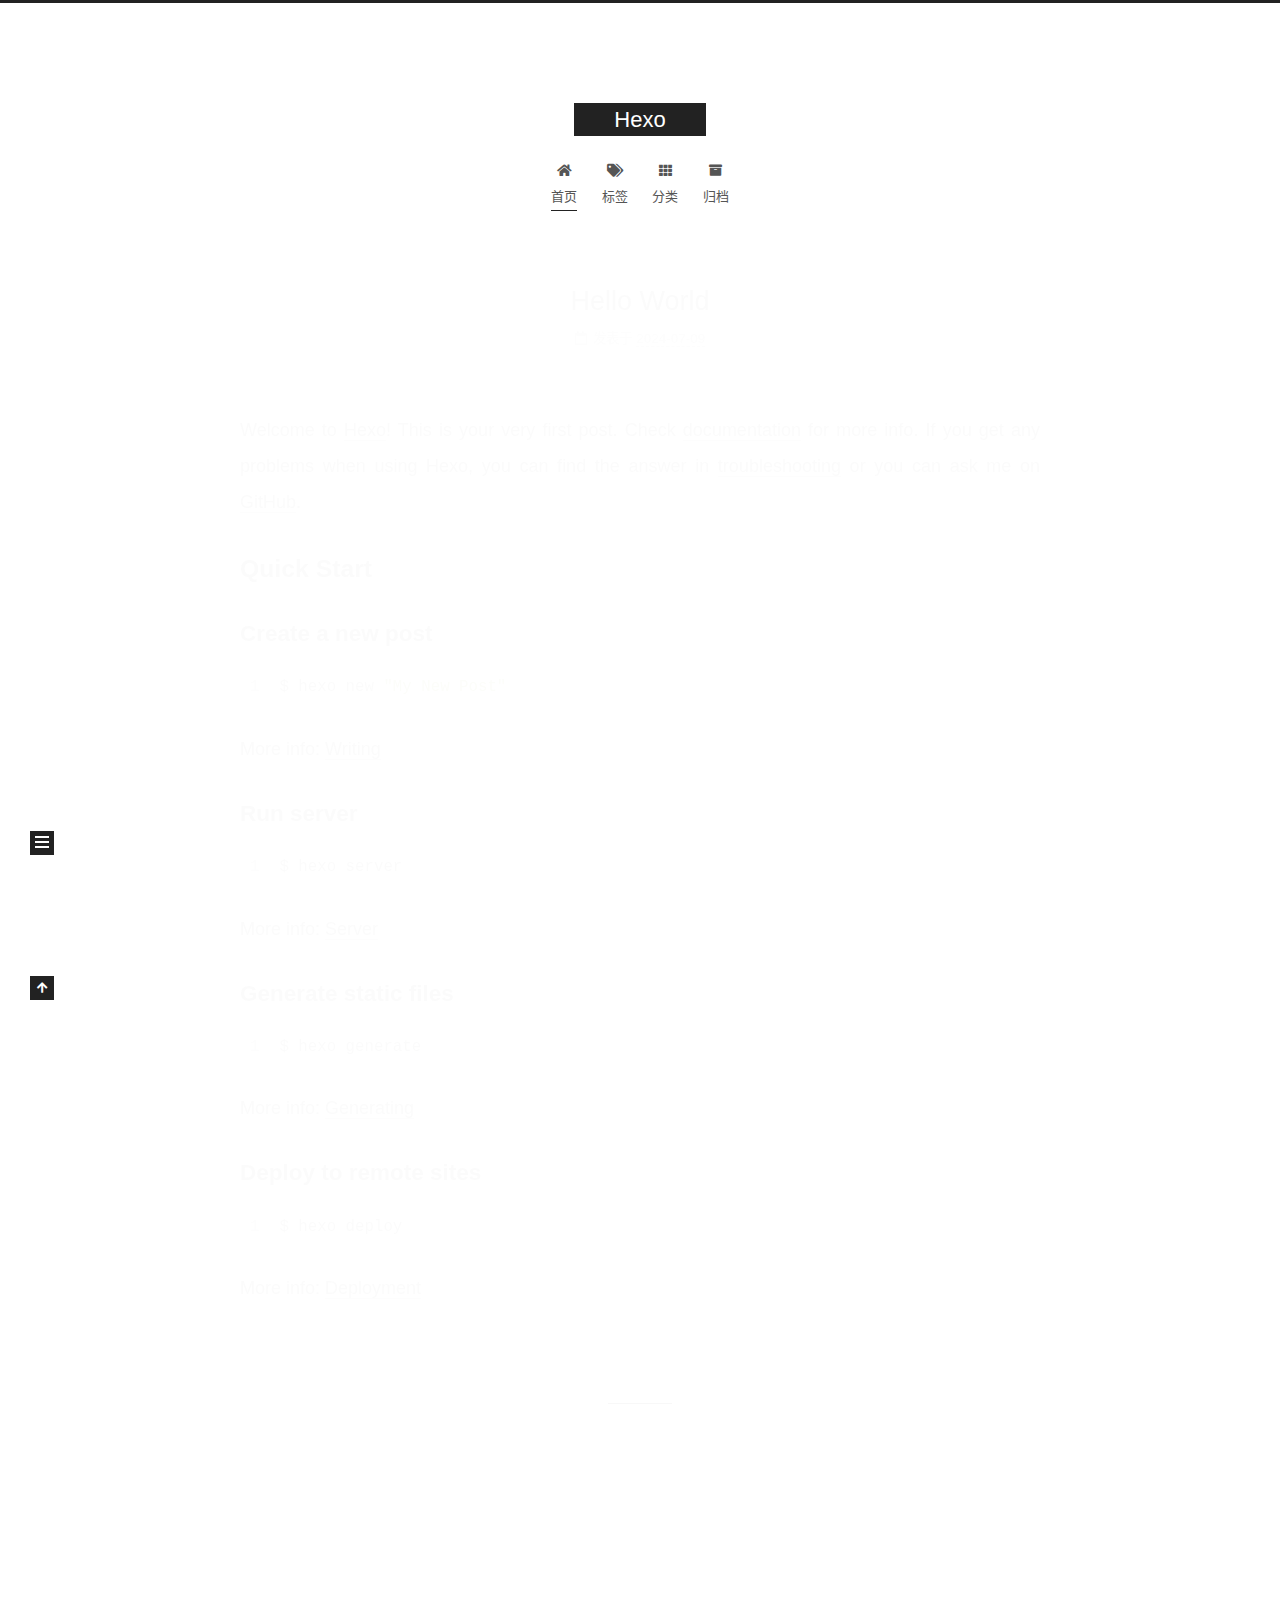
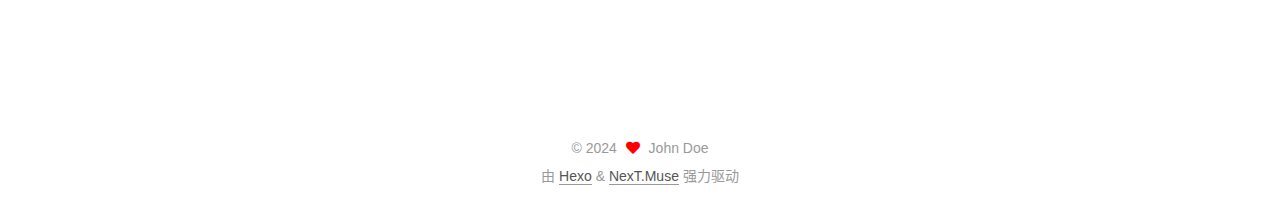
<file: index.html>
<!DOCTYPE html>
<html lang="zh-CN">
<head>
  <meta charset="UTF-8">
<meta name="viewport" content="width=device-width, initial-scale=1, maximum-scale=2">
<meta name="theme-color" content="#222">
<meta name="generator" content="Hexo 7.3.0">
  <link rel="apple-touch-icon" sizes="180x180" href="/images/apple-touch-icon-next.png">
  <link rel="icon" type="image/png" sizes="32x32" href="/images/favicon-32x32-next.png">
  <link rel="icon" type="image/png" sizes="16x16" href="/images/favicon-16x16-next.png">
  <link rel="mask-icon" href="/images/logo.svg" color="#222">

<link rel="stylesheet" href="/css/main.css">


<link rel="stylesheet" href="/lib/font-awesome/css/all.min.css">

<script id="hexo-configurations">
    var NexT = window.NexT || {};
    var CONFIG = {"hostname":"example.com","root":"/","scheme":"Muse","version":"7.8.0","exturl":false,"sidebar":{"position":"left","display":"post","padding":18,"offset":12,"onmobile":false},"copycode":{"enable":false,"show_result":false,"style":null},"back2top":{"enable":true,"sidebar":false,"scrollpercent":false},"bookmark":{"enable":false,"color":"#222","save":"auto"},"fancybox":false,"mediumzoom":false,"lazyload":false,"pangu":false,"comments":{"style":"tabs","active":null,"storage":true,"lazyload":false,"nav":null},"algolia":{"hits":{"per_page":10},"labels":{"input_placeholder":"Search for Posts","hits_empty":"We didn't find any results for the search: ${query}","hits_stats":"${hits} results found in ${time} ms"}},"localsearch":{"enable":false,"trigger":"auto","top_n_per_article":1,"unescape":false,"preload":false},"motion":{"enable":true,"async":false,"transition":{"post_block":"fadeIn","post_header":"slideDownIn","post_body":"slideDownIn","coll_header":"slideLeftIn","sidebar":"slideUpIn"}}};
  </script>

  <meta property="og:type" content="website">
<meta property="og:title" content="Hexo">
<meta property="og:url" content="http://example.com/index.html">
<meta property="og:site_name" content="Hexo">
<meta property="og:locale" content="zh_CN">
<meta property="article:author" content="John Doe">
<meta name="twitter:card" content="summary">

<link rel="canonical" href="http://example.com/">


<script id="page-configurations">
  // https://hexo.io/docs/variables.html
  CONFIG.page = {
    sidebar: "",
    isHome : true,
    isPost : false,
    lang   : 'zh-CN'
  };
</script>

  <title>Hexo</title>
  






  <noscript>
  <style>
  .use-motion .brand,
  .use-motion .menu-item,
  .sidebar-inner,
  .use-motion .post-block,
  .use-motion .pagination,
  .use-motion .comments,
  .use-motion .post-header,
  .use-motion .post-body,
  .use-motion .collection-header { opacity: initial; }

  .use-motion .site-title,
  .use-motion .site-subtitle {
    opacity: initial;
    top: initial;
  }

  .use-motion .logo-line-before i { left: initial; }
  .use-motion .logo-line-after i { right: initial; }
  </style>
</noscript>

</head>

<body itemscope itemtype="http://schema.org/WebPage">
  <div class="container use-motion">
    <div class="headband"></div>

    <header class="header" itemscope itemtype="http://schema.org/WPHeader">
      <div class="header-inner"><div class="site-brand-container">
  <div class="site-nav-toggle">
    <div class="toggle" aria-label="切换导航栏">
      <span class="toggle-line toggle-line-first"></span>
      <span class="toggle-line toggle-line-middle"></span>
      <span class="toggle-line toggle-line-last"></span>
    </div>
  </div>

  <div class="site-meta">

    <a href="/" class="brand" rel="start">
      <span class="logo-line-before"><i></i></span>
      <h1 class="site-title">Hexo</h1>
      <span class="logo-line-after"><i></i></span>
    </a>
  </div>

  <div class="site-nav-right">
    <div class="toggle popup-trigger">
    </div>
  </div>
</div>




<nav class="site-nav">
  <ul id="menu" class="main-menu menu">
        <li class="menu-item menu-item-home">

    <a href="/" rel="section"><i class="fa fa-home fa-fw"></i>首页</a>

  </li>
        <li class="menu-item menu-item-tags">

    <a href="/tags/" rel="section"><i class="fa fa-tags fa-fw"></i>标签</a>

  </li>
        <li class="menu-item menu-item-categories">

    <a href="/categories/" rel="section"><i class="fa fa-th fa-fw"></i>分类</a>

  </li>
        <li class="menu-item menu-item-archives">

    <a href="/archives/" rel="section"><i class="fa fa-archive fa-fw"></i>归档</a>

  </li>
  </ul>
</nav>




</div>
    </header>

    
  <div class="back-to-top">
    <i class="fa fa-arrow-up"></i>
    <span>0%</span>
  </div>


    <main class="main">
      <div class="main-inner">
        <div class="content-wrap">
          

          <div class="content index posts-expand">
            
      
  
  
  <article itemscope itemtype="http://schema.org/Article" class="post-block" lang="zh-CN">
    <link itemprop="mainEntityOfPage" href="http://example.com/2024/07/09/hello-world/">

    <span hidden itemprop="author" itemscope itemtype="http://schema.org/Person">
      <meta itemprop="image" content="/images/avatar.gif">
      <meta itemprop="name" content="John Doe">
      <meta itemprop="description" content="">
    </span>

    <span hidden itemprop="publisher" itemscope itemtype="http://schema.org/Organization">
      <meta itemprop="name" content="Hexo">
    </span>
      <header class="post-header">
        <h2 class="post-title" itemprop="name headline">
          
            <a href="/2024/07/09/hello-world/" class="post-title-link" itemprop="url">Hello World</a>
        </h2>

        <div class="post-meta">
            <span class="post-meta-item">
              <span class="post-meta-item-icon">
                <i class="far fa-calendar"></i>
              </span>
              <span class="post-meta-item-text">发表于</span>

              <time title="创建时间：2024-07-09 15:28:30" itemprop="dateCreated datePublished" datetime="2024-07-09T15:28:30+08:00">2024-07-09</time>
            </span>

          

        </div>
      </header>

    
    
    
    <div class="post-body" itemprop="articleBody">

      
          <p>Welcome to <a target="_blank" rel="noopener" href="https://hexo.io/">Hexo</a>! This is your very first post. Check <a target="_blank" rel="noopener" href="https://hexo.io/docs/">documentation</a> for more info. If you get any problems when using Hexo, you can find the answer in <a target="_blank" rel="noopener" href="https://hexo.io/docs/troubleshooting.html">troubleshooting</a> or you can ask me on <a target="_blank" rel="noopener" href="https://github.com/hexojs/hexo/issues">GitHub</a>.</p>
<h2 id="Quick-Start"><a href="#Quick-Start" class="headerlink" title="Quick Start"></a>Quick Start</h2><h3 id="Create-a-new-post"><a href="#Create-a-new-post" class="headerlink" title="Create a new post"></a>Create a new post</h3><figure class="highlight bash"><table><tr><td class="gutter"><pre><span class="line">1</span><br></pre></td><td class="code"><pre><span class="line">$ hexo new <span class="string">&quot;My New Post&quot;</span></span><br></pre></td></tr></table></figure>

<p>More info: <a target="_blank" rel="noopener" href="https://hexo.io/docs/writing.html">Writing</a></p>
<h3 id="Run-server"><a href="#Run-server" class="headerlink" title="Run server"></a>Run server</h3><figure class="highlight bash"><table><tr><td class="gutter"><pre><span class="line">1</span><br></pre></td><td class="code"><pre><span class="line">$ hexo server</span><br></pre></td></tr></table></figure>

<p>More info: <a target="_blank" rel="noopener" href="https://hexo.io/docs/server.html">Server</a></p>
<h3 id="Generate-static-files"><a href="#Generate-static-files" class="headerlink" title="Generate static files"></a>Generate static files</h3><figure class="highlight bash"><table><tr><td class="gutter"><pre><span class="line">1</span><br></pre></td><td class="code"><pre><span class="line">$ hexo generate</span><br></pre></td></tr></table></figure>

<p>More info: <a target="_blank" rel="noopener" href="https://hexo.io/docs/generating.html">Generating</a></p>
<h3 id="Deploy-to-remote-sites"><a href="#Deploy-to-remote-sites" class="headerlink" title="Deploy to remote sites"></a>Deploy to remote sites</h3><figure class="highlight bash"><table><tr><td class="gutter"><pre><span class="line">1</span><br></pre></td><td class="code"><pre><span class="line">$ hexo deploy</span><br></pre></td></tr></table></figure>

<p>More info: <a target="_blank" rel="noopener" href="https://hexo.io/docs/one-command-deployment.html">Deployment</a></p>

      
    </div>

    
    
    
      <footer class="post-footer">
        <div class="post-eof"></div>
      </footer>
  </article>
  
  
  

      
  
  
  <article itemscope itemtype="http://schema.org/Article" class="post-block" lang="zh-CN">
    <link itemprop="mainEntityOfPage" href="http://example.com/2024/07/09/My%20First%20Blog/">

    <span hidden itemprop="author" itemscope itemtype="http://schema.org/Person">
      <meta itemprop="image" content="/images/avatar.gif">
      <meta itemprop="name" content="John Doe">
      <meta itemprop="description" content="">
    </span>

    <span hidden itemprop="publisher" itemscope itemtype="http://schema.org/Organization">
      <meta itemprop="name" content="Hexo">
    </span>
      <header class="post-header">
        <h2 class="post-title" itemprop="name headline">
          
            <a href="/2024/07/09/My%20First%20Blog/" class="post-title-link" itemprop="url">My First Blog</a>
        </h2>

        <div class="post-meta">
            <span class="post-meta-item">
              <span class="post-meta-item-icon">
                <i class="far fa-calendar"></i>
              </span>
              <span class="post-meta-item-text">发表于</span>
              

              <time title="创建时间：2024-07-09 00:00:00 / 修改时间：21:13:48" itemprop="dateCreated datePublished" datetime="2024-07-09T00:00:00+08:00">2024-07-09</time>
            </span>

          

        </div>
      </header>

    
    
    
    <div class="post-body" itemprop="articleBody">

      
          <h3 id="Where-there’s-a-will-there’s-way"><a href="#Where-there’s-a-will-there’s-way" class="headerlink" title="Where there’s a will,there’s way."></a>Where there’s a will,there’s way.</h3>
      
    </div>

    
    
    
      <footer class="post-footer">
        <div class="post-eof"></div>
      </footer>
  </article>
  
  
  


  



          </div>
          

<script>
  window.addEventListener('tabs:register', () => {
    let { activeClass } = CONFIG.comments;
    if (CONFIG.comments.storage) {
      activeClass = localStorage.getItem('comments_active') || activeClass;
    }
    if (activeClass) {
      let activeTab = document.querySelector(`a[href="#comment-${activeClass}"]`);
      if (activeTab) {
        activeTab.click();
      }
    }
  });
  if (CONFIG.comments.storage) {
    window.addEventListener('tabs:click', event => {
      if (!event.target.matches('.tabs-comment .tab-content .tab-pane')) return;
      let commentClass = event.target.classList[1];
      localStorage.setItem('comments_active', commentClass);
    });
  }
</script>

        </div>
          
  
  <div class="toggle sidebar-toggle">
    <span class="toggle-line toggle-line-first"></span>
    <span class="toggle-line toggle-line-middle"></span>
    <span class="toggle-line toggle-line-last"></span>
  </div>

  <aside class="sidebar">
    <div class="sidebar-inner">

      <ul class="sidebar-nav motion-element">
        <li class="sidebar-nav-toc">
          文章目录
        </li>
        <li class="sidebar-nav-overview">
          站点概览
        </li>
      </ul>

      <!--noindex-->
      <div class="post-toc-wrap sidebar-panel">
      </div>
      <!--/noindex-->

      <div class="site-overview-wrap sidebar-panel">
        <div class="site-author motion-element" itemprop="author" itemscope itemtype="http://schema.org/Person">
  <p class="site-author-name" itemprop="name">John Doe</p>
  <div class="site-description" itemprop="description"></div>
</div>
<div class="site-state-wrap motion-element">
  <nav class="site-state">
      <div class="site-state-item site-state-posts">
          <a href="/archives/">
        
          <span class="site-state-item-count">2</span>
          <span class="site-state-item-name">日志</span>
        </a>
      </div>
  </nav>
</div>



      </div>

    </div>
  </aside>
  <div id="sidebar-dimmer"></div>


      </div>
    </main>

    <footer class="footer">
      <div class="footer-inner">
        

        

<div class="copyright">
  
  &copy; 
  <span itemprop="copyrightYear">2024</span>
  <span class="with-love">
    <i class="fa fa-heart"></i>
  </span>
  <span class="author" itemprop="copyrightHolder">John Doe</span>
</div>
  <div class="powered-by">由 <a href="https://hexo.io/" class="theme-link" rel="noopener" target="_blank">Hexo</a> & <a href="https://muse.theme-next.org/" class="theme-link" rel="noopener" target="_blank">NexT.Muse</a> 强力驱动
  </div>

        








      </div>
    </footer>
  </div>

  
  <script src="/lib/anime.min.js"></script>
  <script src="/lib/velocity/velocity.min.js"></script>
  <script src="/lib/velocity/velocity.ui.min.js"></script>

<script src="/js/utils.js"></script>

<script src="/js/motion.js"></script>


<script src="/js/schemes/muse.js"></script>


<script src="/js/next-boot.js"></script>




  















  

  

</body>
</html>
</file>
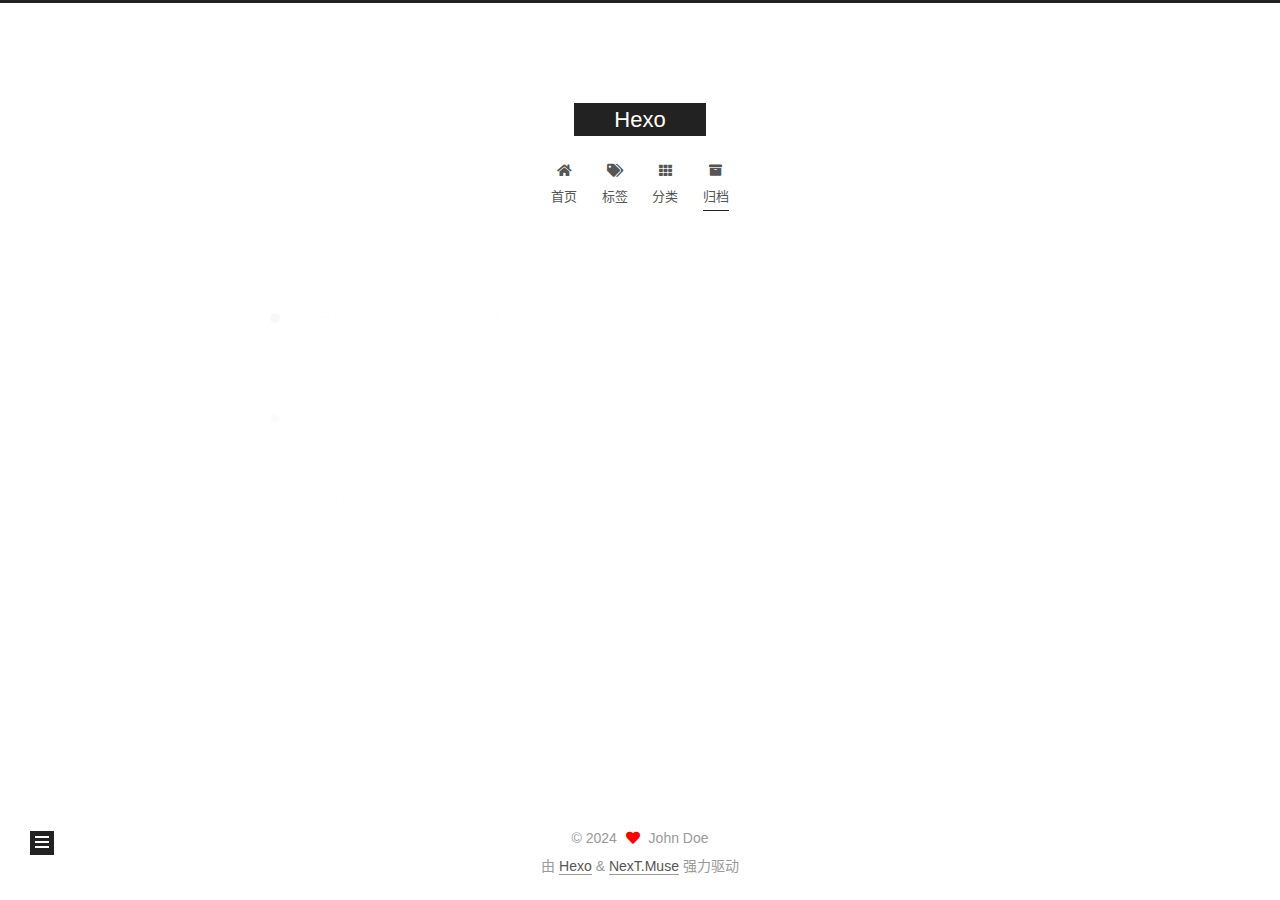
<file: archives/index.html>
<!DOCTYPE html>
<html lang="zh-CN">
<head>
  <meta charset="UTF-8">
<meta name="viewport" content="width=device-width, initial-scale=1, maximum-scale=2">
<meta name="theme-color" content="#222">
<meta name="generator" content="Hexo 7.3.0">
  <link rel="apple-touch-icon" sizes="180x180" href="/images/apple-touch-icon-next.png">
  <link rel="icon" type="image/png" sizes="32x32" href="/images/favicon-32x32-next.png">
  <link rel="icon" type="image/png" sizes="16x16" href="/images/favicon-16x16-next.png">
  <link rel="mask-icon" href="/images/logo.svg" color="#222">

<link rel="stylesheet" href="/css/main.css">


<link rel="stylesheet" href="/lib/font-awesome/css/all.min.css">

<script id="hexo-configurations">
    var NexT = window.NexT || {};
    var CONFIG = {"hostname":"example.com","root":"/","scheme":"Muse","version":"7.8.0","exturl":false,"sidebar":{"position":"left","display":"post","padding":18,"offset":12,"onmobile":false},"copycode":{"enable":false,"show_result":false,"style":null},"back2top":{"enable":true,"sidebar":false,"scrollpercent":false},"bookmark":{"enable":false,"color":"#222","save":"auto"},"fancybox":false,"mediumzoom":false,"lazyload":false,"pangu":false,"comments":{"style":"tabs","active":null,"storage":true,"lazyload":false,"nav":null},"algolia":{"hits":{"per_page":10},"labels":{"input_placeholder":"Search for Posts","hits_empty":"We didn't find any results for the search: ${query}","hits_stats":"${hits} results found in ${time} ms"}},"localsearch":{"enable":false,"trigger":"auto","top_n_per_article":1,"unescape":false,"preload":false},"motion":{"enable":true,"async":false,"transition":{"post_block":"fadeIn","post_header":"slideDownIn","post_body":"slideDownIn","coll_header":"slideLeftIn","sidebar":"slideUpIn"}}};
  </script>

  <meta property="og:type" content="website">
<meta property="og:title" content="Hexo">
<meta property="og:url" content="http://example.com/archives/index.html">
<meta property="og:site_name" content="Hexo">
<meta property="og:locale" content="zh_CN">
<meta property="article:author" content="John Doe">
<meta name="twitter:card" content="summary">

<link rel="canonical" href="http://example.com/archives/">


<script id="page-configurations">
  // https://hexo.io/docs/variables.html
  CONFIG.page = {
    sidebar: "",
    isHome : false,
    isPost : false,
    lang   : 'zh-CN'
  };
</script>

  <title>归档 | Hexo</title>
  






  <noscript>
  <style>
  .use-motion .brand,
  .use-motion .menu-item,
  .sidebar-inner,
  .use-motion .post-block,
  .use-motion .pagination,
  .use-motion .comments,
  .use-motion .post-header,
  .use-motion .post-body,
  .use-motion .collection-header { opacity: initial; }

  .use-motion .site-title,
  .use-motion .site-subtitle {
    opacity: initial;
    top: initial;
  }

  .use-motion .logo-line-before i { left: initial; }
  .use-motion .logo-line-after i { right: initial; }
  </style>
</noscript>

</head>

<body itemscope itemtype="http://schema.org/WebPage">
  <div class="container use-motion">
    <div class="headband"></div>

    <header class="header" itemscope itemtype="http://schema.org/WPHeader">
      <div class="header-inner"><div class="site-brand-container">
  <div class="site-nav-toggle">
    <div class="toggle" aria-label="切换导航栏">
      <span class="toggle-line toggle-line-first"></span>
      <span class="toggle-line toggle-line-middle"></span>
      <span class="toggle-line toggle-line-last"></span>
    </div>
  </div>

  <div class="site-meta">

    <a href="/" class="brand" rel="start">
      <span class="logo-line-before"><i></i></span>
      <h1 class="site-title">Hexo</h1>
      <span class="logo-line-after"><i></i></span>
    </a>
  </div>

  <div class="site-nav-right">
    <div class="toggle popup-trigger">
    </div>
  </div>
</div>




<nav class="site-nav">
  <ul id="menu" class="main-menu menu">
        <li class="menu-item menu-item-home">

    <a href="/" rel="section"><i class="fa fa-home fa-fw"></i>首页</a>

  </li>
        <li class="menu-item menu-item-tags">

    <a href="/tags/" rel="section"><i class="fa fa-tags fa-fw"></i>标签</a>

  </li>
        <li class="menu-item menu-item-categories">

    <a href="/categories/" rel="section"><i class="fa fa-th fa-fw"></i>分类</a>

  </li>
        <li class="menu-item menu-item-archives">

    <a href="/archives/" rel="section"><i class="fa fa-archive fa-fw"></i>归档</a>

  </li>
  </ul>
</nav>




</div>
    </header>

    
  <div class="back-to-top">
    <i class="fa fa-arrow-up"></i>
    <span>0%</span>
  </div>


    <main class="main">
      <div class="main-inner">
        <div class="content-wrap">
          

          <div class="content archive">
            

  
  
  
  <div class="post-block">
    <div class="posts-collapse">
      <div class="collection-title">
        <span class="collection-header">嗯..! 目前共计 2 篇日志。 继续努力。</span>
      </div>

      
    <div class="collection-year">
      <span class="collection-header">2024</span>
    </div>

  <article itemscope itemtype="http://schema.org/Article">
    <header class="post-header">

      <div class="post-meta">
        <time itemprop="dateCreated"
              datetime="2024-07-09T15:28:30+08:00"
              content="2024-07-09">
          07-09
        </time>
      </div>

      <div class="post-title">
          <a class="post-title-link" href="/2024/07/09/hello-world/" itemprop="url">
            <span itemprop="name">Hello World</span>
          </a>
      </div>

    </header>
  </article>

  <article itemscope itemtype="http://schema.org/Article">
    <header class="post-header">

      <div class="post-meta">
        <time itemprop="dateCreated"
              datetime="2024-07-09T00:00:00+08:00"
              content="2024-07-09">
          07-09
        </time>
      </div>

      <div class="post-title">
          <a class="post-title-link" href="/2024/07/09/My%20First%20Blog/" itemprop="url">
            <span itemprop="name">My First Blog</span>
          </a>
      </div>

    </header>
  </article>


    </div>
  </div>
  
  
  

  



          </div>
          

<script>
  window.addEventListener('tabs:register', () => {
    let { activeClass } = CONFIG.comments;
    if (CONFIG.comments.storage) {
      activeClass = localStorage.getItem('comments_active') || activeClass;
    }
    if (activeClass) {
      let activeTab = document.querySelector(`a[href="#comment-${activeClass}"]`);
      if (activeTab) {
        activeTab.click();
      }
    }
  });
  if (CONFIG.comments.storage) {
    window.addEventListener('tabs:click', event => {
      if (!event.target.matches('.tabs-comment .tab-content .tab-pane')) return;
      let commentClass = event.target.classList[1];
      localStorage.setItem('comments_active', commentClass);
    });
  }
</script>

        </div>
          
  
  <div class="toggle sidebar-toggle">
    <span class="toggle-line toggle-line-first"></span>
    <span class="toggle-line toggle-line-middle"></span>
    <span class="toggle-line toggle-line-last"></span>
  </div>

  <aside class="sidebar">
    <div class="sidebar-inner">

      <ul class="sidebar-nav motion-element">
        <li class="sidebar-nav-toc">
          文章目录
        </li>
        <li class="sidebar-nav-overview">
          站点概览
        </li>
      </ul>

      <!--noindex-->
      <div class="post-toc-wrap sidebar-panel">
      </div>
      <!--/noindex-->

      <div class="site-overview-wrap sidebar-panel">
        <div class="site-author motion-element" itemprop="author" itemscope itemtype="http://schema.org/Person">
  <p class="site-author-name" itemprop="name">John Doe</p>
  <div class="site-description" itemprop="description"></div>
</div>
<div class="site-state-wrap motion-element">
  <nav class="site-state">
      <div class="site-state-item site-state-posts">
          <a href="/archives/">
        
          <span class="site-state-item-count">2</span>
          <span class="site-state-item-name">日志</span>
        </a>
      </div>
  </nav>
</div>



      </div>

    </div>
  </aside>
  <div id="sidebar-dimmer"></div>


      </div>
    </main>

    <footer class="footer">
      <div class="footer-inner">
        

        

<div class="copyright">
  
  &copy; 
  <span itemprop="copyrightYear">2024</span>
  <span class="with-love">
    <i class="fa fa-heart"></i>
  </span>
  <span class="author" itemprop="copyrightHolder">John Doe</span>
</div>
  <div class="powered-by">由 <a href="https://hexo.io/" class="theme-link" rel="noopener" target="_blank">Hexo</a> & <a href="https://muse.theme-next.org/" class="theme-link" rel="noopener" target="_blank">NexT.Muse</a> 强力驱动
  </div>

        








      </div>
    </footer>
  </div>

  
  <script src="/lib/anime.min.js"></script>
  <script src="/lib/velocity/velocity.min.js"></script>
  <script src="/lib/velocity/velocity.ui.min.js"></script>

<script src="/js/utils.js"></script>

<script src="/js/motion.js"></script>


<script src="/js/schemes/muse.js"></script>


<script src="/js/next-boot.js"></script>




  















  

  

</body>
</html>
</file>
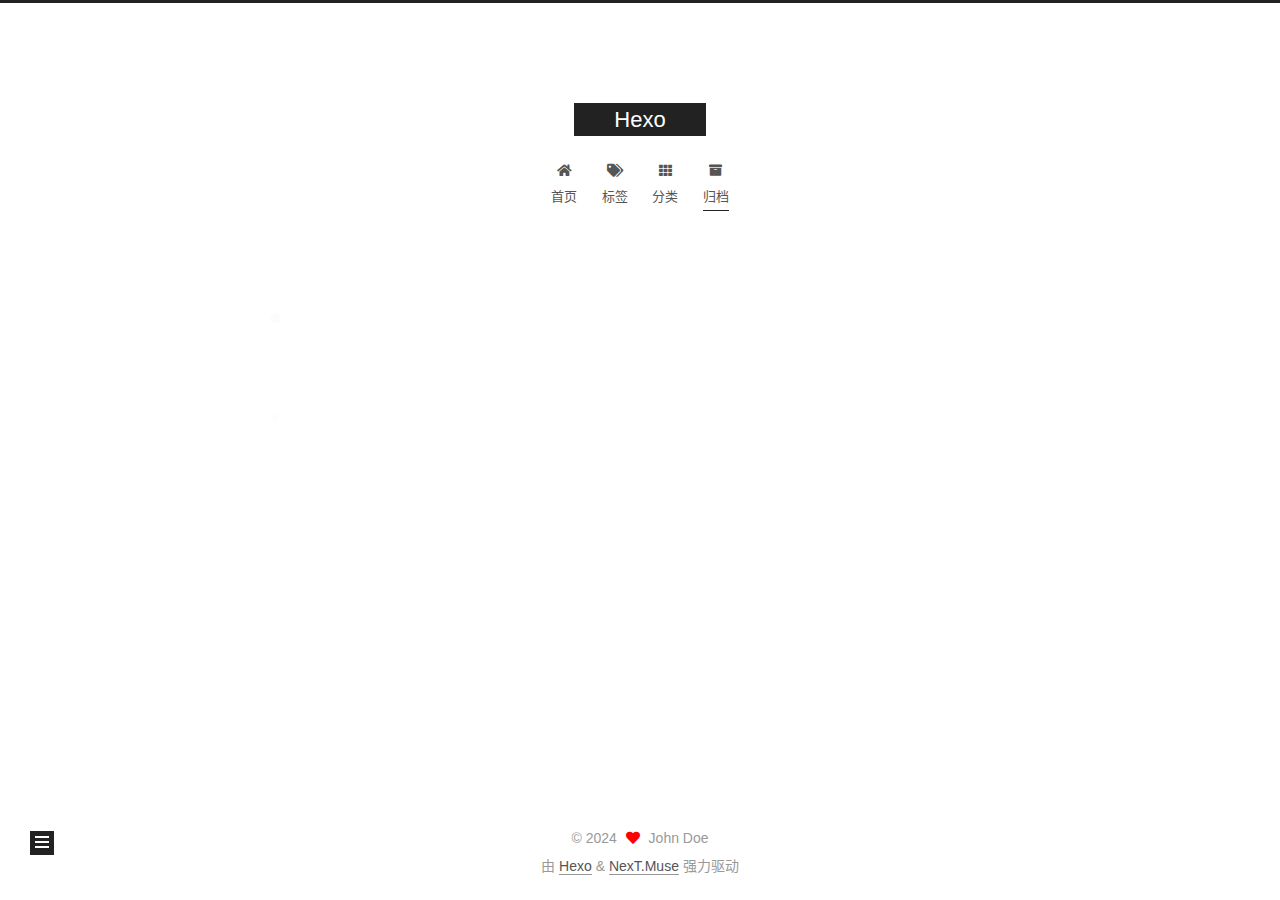
<file: archives/2024/index.html>
<!DOCTYPE html>
<html lang="zh-CN">
<head>
  <meta charset="UTF-8">
<meta name="viewport" content="width=device-width, initial-scale=1, maximum-scale=2">
<meta name="theme-color" content="#222">
<meta name="generator" content="Hexo 7.3.0">
  <link rel="apple-touch-icon" sizes="180x180" href="/images/apple-touch-icon-next.png">
  <link rel="icon" type="image/png" sizes="32x32" href="/images/favicon-32x32-next.png">
  <link rel="icon" type="image/png" sizes="16x16" href="/images/favicon-16x16-next.png">
  <link rel="mask-icon" href="/images/logo.svg" color="#222">

<link rel="stylesheet" href="/css/main.css">


<link rel="stylesheet" href="/lib/font-awesome/css/all.min.css">

<script id="hexo-configurations">
    var NexT = window.NexT || {};
    var CONFIG = {"hostname":"example.com","root":"/","scheme":"Muse","version":"7.8.0","exturl":false,"sidebar":{"position":"left","display":"post","padding":18,"offset":12,"onmobile":false},"copycode":{"enable":false,"show_result":false,"style":null},"back2top":{"enable":true,"sidebar":false,"scrollpercent":false},"bookmark":{"enable":false,"color":"#222","save":"auto"},"fancybox":false,"mediumzoom":false,"lazyload":false,"pangu":false,"comments":{"style":"tabs","active":null,"storage":true,"lazyload":false,"nav":null},"algolia":{"hits":{"per_page":10},"labels":{"input_placeholder":"Search for Posts","hits_empty":"We didn't find any results for the search: ${query}","hits_stats":"${hits} results found in ${time} ms"}},"localsearch":{"enable":false,"trigger":"auto","top_n_per_article":1,"unescape":false,"preload":false},"motion":{"enable":true,"async":false,"transition":{"post_block":"fadeIn","post_header":"slideDownIn","post_body":"slideDownIn","coll_header":"slideLeftIn","sidebar":"slideUpIn"}}};
  </script>

  <meta property="og:type" content="website">
<meta property="og:title" content="Hexo">
<meta property="og:url" content="http://example.com/archives/2024/index.html">
<meta property="og:site_name" content="Hexo">
<meta property="og:locale" content="zh_CN">
<meta property="article:author" content="John Doe">
<meta name="twitter:card" content="summary">

<link rel="canonical" href="http://example.com/archives/2024/">


<script id="page-configurations">
  // https://hexo.io/docs/variables.html
  CONFIG.page = {
    sidebar: "",
    isHome : false,
    isPost : false,
    lang   : 'zh-CN'
  };
</script>

  <title>归档 | Hexo</title>
  






  <noscript>
  <style>
  .use-motion .brand,
  .use-motion .menu-item,
  .sidebar-inner,
  .use-motion .post-block,
  .use-motion .pagination,
  .use-motion .comments,
  .use-motion .post-header,
  .use-motion .post-body,
  .use-motion .collection-header { opacity: initial; }

  .use-motion .site-title,
  .use-motion .site-subtitle {
    opacity: initial;
    top: initial;
  }

  .use-motion .logo-line-before i { left: initial; }
  .use-motion .logo-line-after i { right: initial; }
  </style>
</noscript>

</head>

<body itemscope itemtype="http://schema.org/WebPage">
  <div class="container use-motion">
    <div class="headband"></div>

    <header class="header" itemscope itemtype="http://schema.org/WPHeader">
      <div class="header-inner"><div class="site-brand-container">
  <div class="site-nav-toggle">
    <div class="toggle" aria-label="切换导航栏">
      <span class="toggle-line toggle-line-first"></span>
      <span class="toggle-line toggle-line-middle"></span>
      <span class="toggle-line toggle-line-last"></span>
    </div>
  </div>

  <div class="site-meta">

    <a href="/" class="brand" rel="start">
      <span class="logo-line-before"><i></i></span>
      <h1 class="site-title">Hexo</h1>
      <span class="logo-line-after"><i></i></span>
    </a>
  </div>

  <div class="site-nav-right">
    <div class="toggle popup-trigger">
    </div>
  </div>
</div>




<nav class="site-nav">
  <ul id="menu" class="main-menu menu">
        <li class="menu-item menu-item-home">

    <a href="/" rel="section"><i class="fa fa-home fa-fw"></i>首页</a>

  </li>
        <li class="menu-item menu-item-tags">

    <a href="/tags/" rel="section"><i class="fa fa-tags fa-fw"></i>标签</a>

  </li>
        <li class="menu-item menu-item-categories">

    <a href="/categories/" rel="section"><i class="fa fa-th fa-fw"></i>分类</a>

  </li>
        <li class="menu-item menu-item-archives">

    <a href="/archives/" rel="section"><i class="fa fa-archive fa-fw"></i>归档</a>

  </li>
  </ul>
</nav>




</div>
    </header>

    
  <div class="back-to-top">
    <i class="fa fa-arrow-up"></i>
    <span>0%</span>
  </div>


    <main class="main">
      <div class="main-inner">
        <div class="content-wrap">
          

          <div class="content archive">
            

  
  
  
  <div class="post-block">
    <div class="posts-collapse">
      <div class="collection-title">
        <span class="collection-header">嗯..! 目前共计 2 篇日志。 继续努力。</span>
      </div>

      
    <div class="collection-year">
      <span class="collection-header">2024</span>
    </div>

  <article itemscope itemtype="http://schema.org/Article">
    <header class="post-header">

      <div class="post-meta">
        <time itemprop="dateCreated"
              datetime="2024-07-09T15:28:30+08:00"
              content="2024-07-09">
          07-09
        </time>
      </div>

      <div class="post-title">
          <a class="post-title-link" href="/2024/07/09/hello-world/" itemprop="url">
            <span itemprop="name">Hello World</span>
          </a>
      </div>

    </header>
  </article>

  <article itemscope itemtype="http://schema.org/Article">
    <header class="post-header">

      <div class="post-meta">
        <time itemprop="dateCreated"
              datetime="2024-07-09T00:00:00+08:00"
              content="2024-07-09">
          07-09
        </time>
      </div>

      <div class="post-title">
          <a class="post-title-link" href="/2024/07/09/My%20First%20Blog/" itemprop="url">
            <span itemprop="name">My First Blog</span>
          </a>
      </div>

    </header>
  </article>


    </div>
  </div>
  
  
  

  



          </div>
          

<script>
  window.addEventListener('tabs:register', () => {
    let { activeClass } = CONFIG.comments;
    if (CONFIG.comments.storage) {
      activeClass = localStorage.getItem('comments_active') || activeClass;
    }
    if (activeClass) {
      let activeTab = document.querySelector(`a[href="#comment-${activeClass}"]`);
      if (activeTab) {
        activeTab.click();
      }
    }
  });
  if (CONFIG.comments.storage) {
    window.addEventListener('tabs:click', event => {
      if (!event.target.matches('.tabs-comment .tab-content .tab-pane')) return;
      let commentClass = event.target.classList[1];
      localStorage.setItem('comments_active', commentClass);
    });
  }
</script>

        </div>
          
  
  <div class="toggle sidebar-toggle">
    <span class="toggle-line toggle-line-first"></span>
    <span class="toggle-line toggle-line-middle"></span>
    <span class="toggle-line toggle-line-last"></span>
  </div>

  <aside class="sidebar">
    <div class="sidebar-inner">

      <ul class="sidebar-nav motion-element">
        <li class="sidebar-nav-toc">
          文章目录
        </li>
        <li class="sidebar-nav-overview">
          站点概览
        </li>
      </ul>

      <!--noindex-->
      <div class="post-toc-wrap sidebar-panel">
      </div>
      <!--/noindex-->

      <div class="site-overview-wrap sidebar-panel">
        <div class="site-author motion-element" itemprop="author" itemscope itemtype="http://schema.org/Person">
  <p class="site-author-name" itemprop="name">John Doe</p>
  <div class="site-description" itemprop="description"></div>
</div>
<div class="site-state-wrap motion-element">
  <nav class="site-state">
      <div class="site-state-item site-state-posts">
          <a href="/archives/">
        
          <span class="site-state-item-count">2</span>
          <span class="site-state-item-name">日志</span>
        </a>
      </div>
  </nav>
</div>



      </div>

    </div>
  </aside>
  <div id="sidebar-dimmer"></div>


      </div>
    </main>

    <footer class="footer">
      <div class="footer-inner">
        

        

<div class="copyright">
  
  &copy; 
  <span itemprop="copyrightYear">2024</span>
  <span class="with-love">
    <i class="fa fa-heart"></i>
  </span>
  <span class="author" itemprop="copyrightHolder">John Doe</span>
</div>
  <div class="powered-by">由 <a href="https://hexo.io/" class="theme-link" rel="noopener" target="_blank">Hexo</a> & <a href="https://muse.theme-next.org/" class="theme-link" rel="noopener" target="_blank">NexT.Muse</a> 强力驱动
  </div>

        








      </div>
    </footer>
  </div>

  
  <script src="/lib/anime.min.js"></script>
  <script src="/lib/velocity/velocity.min.js"></script>
  <script src="/lib/velocity/velocity.ui.min.js"></script>

<script src="/js/utils.js"></script>

<script src="/js/motion.js"></script>


<script src="/js/schemes/muse.js"></script>


<script src="/js/next-boot.js"></script>




  















  

  

</body>
</html>
</file>
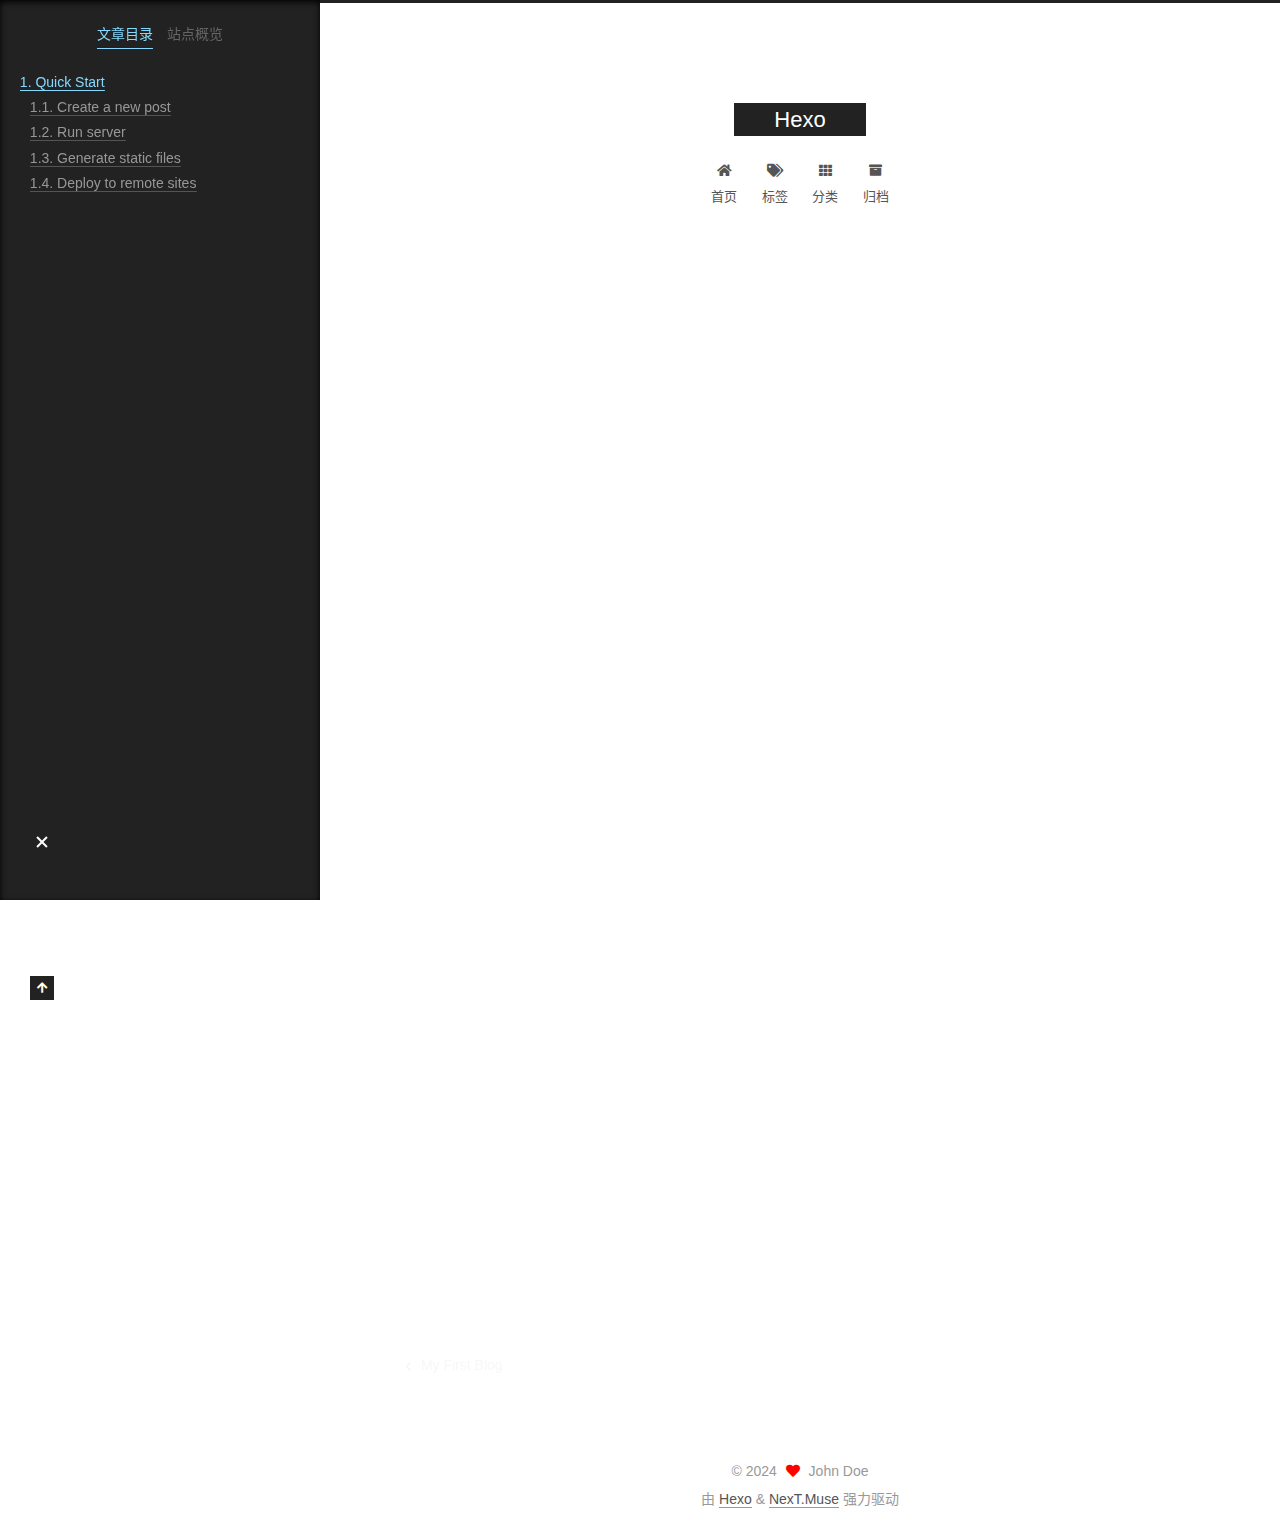
<file: 2024/07/09/hello-world/index.html>
<!DOCTYPE html>
<html lang="zh-CN">
<head>
  <meta charset="UTF-8">
<meta name="viewport" content="width=device-width, initial-scale=1, maximum-scale=2">
<meta name="theme-color" content="#222">
<meta name="generator" content="Hexo 7.3.0">
  <link rel="apple-touch-icon" sizes="180x180" href="/images/apple-touch-icon-next.png">
  <link rel="icon" type="image/png" sizes="32x32" href="/images/favicon-32x32-next.png">
  <link rel="icon" type="image/png" sizes="16x16" href="/images/favicon-16x16-next.png">
  <link rel="mask-icon" href="/images/logo.svg" color="#222">

<link rel="stylesheet" href="/css/main.css">


<link rel="stylesheet" href="/lib/font-awesome/css/all.min.css">

<script id="hexo-configurations">
    var NexT = window.NexT || {};
    var CONFIG = {"hostname":"example.com","root":"/","scheme":"Muse","version":"7.8.0","exturl":false,"sidebar":{"position":"left","display":"post","padding":18,"offset":12,"onmobile":false},"copycode":{"enable":false,"show_result":false,"style":null},"back2top":{"enable":true,"sidebar":false,"scrollpercent":false},"bookmark":{"enable":false,"color":"#222","save":"auto"},"fancybox":false,"mediumzoom":false,"lazyload":false,"pangu":false,"comments":{"style":"tabs","active":null,"storage":true,"lazyload":false,"nav":null},"algolia":{"hits":{"per_page":10},"labels":{"input_placeholder":"Search for Posts","hits_empty":"We didn't find any results for the search: ${query}","hits_stats":"${hits} results found in ${time} ms"}},"localsearch":{"enable":false,"trigger":"auto","top_n_per_article":1,"unescape":false,"preload":false},"motion":{"enable":true,"async":false,"transition":{"post_block":"fadeIn","post_header":"slideDownIn","post_body":"slideDownIn","coll_header":"slideLeftIn","sidebar":"slideUpIn"}}};
  </script>

  <meta name="description" content="Welcome to Hexo! This is your very first post. Check documentation for more info. If you get any problems when using Hexo, you can find the answer in troubleshooting or you can ask me on GitHub. Quick">
<meta property="og:type" content="article">
<meta property="og:title" content="Hello World">
<meta property="og:url" content="http://example.com/2024/07/09/hello-world/index.html">
<meta property="og:site_name" content="Hexo">
<meta property="og:description" content="Welcome to Hexo! This is your very first post. Check documentation for more info. If you get any problems when using Hexo, you can find the answer in troubleshooting or you can ask me on GitHub. Quick">
<meta property="og:locale" content="zh_CN">
<meta property="article:published_time" content="2024-07-09T07:28:30.084Z">
<meta property="article:modified_time" content="2024-07-09T07:28:30.084Z">
<meta property="article:author" content="John Doe">
<meta name="twitter:card" content="summary">

<link rel="canonical" href="http://example.com/2024/07/09/hello-world/">


<script id="page-configurations">
  // https://hexo.io/docs/variables.html
  CONFIG.page = {
    sidebar: "",
    isHome : false,
    isPost : true,
    lang   : 'zh-CN'
  };
</script>

  <title>Hello World | Hexo</title>
  






  <noscript>
  <style>
  .use-motion .brand,
  .use-motion .menu-item,
  .sidebar-inner,
  .use-motion .post-block,
  .use-motion .pagination,
  .use-motion .comments,
  .use-motion .post-header,
  .use-motion .post-body,
  .use-motion .collection-header { opacity: initial; }

  .use-motion .site-title,
  .use-motion .site-subtitle {
    opacity: initial;
    top: initial;
  }

  .use-motion .logo-line-before i { left: initial; }
  .use-motion .logo-line-after i { right: initial; }
  </style>
</noscript>

</head>

<body itemscope itemtype="http://schema.org/WebPage">
  <div class="container use-motion">
    <div class="headband"></div>

    <header class="header" itemscope itemtype="http://schema.org/WPHeader">
      <div class="header-inner"><div class="site-brand-container">
  <div class="site-nav-toggle">
    <div class="toggle" aria-label="切换导航栏">
      <span class="toggle-line toggle-line-first"></span>
      <span class="toggle-line toggle-line-middle"></span>
      <span class="toggle-line toggle-line-last"></span>
    </div>
  </div>

  <div class="site-meta">

    <a href="/" class="brand" rel="start">
      <span class="logo-line-before"><i></i></span>
      <h1 class="site-title">Hexo</h1>
      <span class="logo-line-after"><i></i></span>
    </a>
  </div>

  <div class="site-nav-right">
    <div class="toggle popup-trigger">
    </div>
  </div>
</div>




<nav class="site-nav">
  <ul id="menu" class="main-menu menu">
        <li class="menu-item menu-item-home">

    <a href="/" rel="section"><i class="fa fa-home fa-fw"></i>首页</a>

  </li>
        <li class="menu-item menu-item-tags">

    <a href="/tags/" rel="section"><i class="fa fa-tags fa-fw"></i>标签</a>

  </li>
        <li class="menu-item menu-item-categories">

    <a href="/categories/" rel="section"><i class="fa fa-th fa-fw"></i>分类</a>

  </li>
        <li class="menu-item menu-item-archives">

    <a href="/archives/" rel="section"><i class="fa fa-archive fa-fw"></i>归档</a>

  </li>
  </ul>
</nav>




</div>
    </header>

    
  <div class="back-to-top">
    <i class="fa fa-arrow-up"></i>
    <span>0%</span>
  </div>


    <main class="main">
      <div class="main-inner">
        <div class="content-wrap">
          

          <div class="content post posts-expand">
            

    
  
  
  <article itemscope itemtype="http://schema.org/Article" class="post-block" lang="zh-CN">
    <link itemprop="mainEntityOfPage" href="http://example.com/2024/07/09/hello-world/">

    <span hidden itemprop="author" itemscope itemtype="http://schema.org/Person">
      <meta itemprop="image" content="/images/avatar.gif">
      <meta itemprop="name" content="John Doe">
      <meta itemprop="description" content="">
    </span>

    <span hidden itemprop="publisher" itemscope itemtype="http://schema.org/Organization">
      <meta itemprop="name" content="Hexo">
    </span>
      <header class="post-header">
        <h1 class="post-title" itemprop="name headline">
          Hello World
        </h1>

        <div class="post-meta">
            <span class="post-meta-item">
              <span class="post-meta-item-icon">
                <i class="far fa-calendar"></i>
              </span>
              <span class="post-meta-item-text">发表于</span>

              <time title="创建时间：2024-07-09 15:28:30" itemprop="dateCreated datePublished" datetime="2024-07-09T15:28:30+08:00">2024-07-09</time>
            </span>

          

        </div>
      </header>

    
    
    
    <div class="post-body" itemprop="articleBody">

      
        <p>Welcome to <a target="_blank" rel="noopener" href="https://hexo.io/">Hexo</a>! This is your very first post. Check <a target="_blank" rel="noopener" href="https://hexo.io/docs/">documentation</a> for more info. If you get any problems when using Hexo, you can find the answer in <a target="_blank" rel="noopener" href="https://hexo.io/docs/troubleshooting.html">troubleshooting</a> or you can ask me on <a target="_blank" rel="noopener" href="https://github.com/hexojs/hexo/issues">GitHub</a>.</p>
<h2 id="Quick-Start"><a href="#Quick-Start" class="headerlink" title="Quick Start"></a>Quick Start</h2><h3 id="Create-a-new-post"><a href="#Create-a-new-post" class="headerlink" title="Create a new post"></a>Create a new post</h3><figure class="highlight bash"><table><tr><td class="gutter"><pre><span class="line">1</span><br></pre></td><td class="code"><pre><span class="line">$ hexo new <span class="string">&quot;My New Post&quot;</span></span><br></pre></td></tr></table></figure>

<p>More info: <a target="_blank" rel="noopener" href="https://hexo.io/docs/writing.html">Writing</a></p>
<h3 id="Run-server"><a href="#Run-server" class="headerlink" title="Run server"></a>Run server</h3><figure class="highlight bash"><table><tr><td class="gutter"><pre><span class="line">1</span><br></pre></td><td class="code"><pre><span class="line">$ hexo server</span><br></pre></td></tr></table></figure>

<p>More info: <a target="_blank" rel="noopener" href="https://hexo.io/docs/server.html">Server</a></p>
<h3 id="Generate-static-files"><a href="#Generate-static-files" class="headerlink" title="Generate static files"></a>Generate static files</h3><figure class="highlight bash"><table><tr><td class="gutter"><pre><span class="line">1</span><br></pre></td><td class="code"><pre><span class="line">$ hexo generate</span><br></pre></td></tr></table></figure>

<p>More info: <a target="_blank" rel="noopener" href="https://hexo.io/docs/generating.html">Generating</a></p>
<h3 id="Deploy-to-remote-sites"><a href="#Deploy-to-remote-sites" class="headerlink" title="Deploy to remote sites"></a>Deploy to remote sites</h3><figure class="highlight bash"><table><tr><td class="gutter"><pre><span class="line">1</span><br></pre></td><td class="code"><pre><span class="line">$ hexo deploy</span><br></pre></td></tr></table></figure>

<p>More info: <a target="_blank" rel="noopener" href="https://hexo.io/docs/one-command-deployment.html">Deployment</a></p>

    </div>

    
    
    

      <footer class="post-footer">

        


        
    <div class="post-nav">
      <div class="post-nav-item">
    <a href="/2024/07/09/My%20First%20Blog/" rel="prev" title="My First Blog">
      <i class="fa fa-chevron-left"></i> My First Blog
    </a></div>
      <div class="post-nav-item"></div>
    </div>
      </footer>
    
  </article>
  
  
  



          </div>
          

<script>
  window.addEventListener('tabs:register', () => {
    let { activeClass } = CONFIG.comments;
    if (CONFIG.comments.storage) {
      activeClass = localStorage.getItem('comments_active') || activeClass;
    }
    if (activeClass) {
      let activeTab = document.querySelector(`a[href="#comment-${activeClass}"]`);
      if (activeTab) {
        activeTab.click();
      }
    }
  });
  if (CONFIG.comments.storage) {
    window.addEventListener('tabs:click', event => {
      if (!event.target.matches('.tabs-comment .tab-content .tab-pane')) return;
      let commentClass = event.target.classList[1];
      localStorage.setItem('comments_active', commentClass);
    });
  }
</script>

        </div>
          
  
  <div class="toggle sidebar-toggle">
    <span class="toggle-line toggle-line-first"></span>
    <span class="toggle-line toggle-line-middle"></span>
    <span class="toggle-line toggle-line-last"></span>
  </div>

  <aside class="sidebar">
    <div class="sidebar-inner">

      <ul class="sidebar-nav motion-element">
        <li class="sidebar-nav-toc">
          文章目录
        </li>
        <li class="sidebar-nav-overview">
          站点概览
        </li>
      </ul>

      <!--noindex-->
      <div class="post-toc-wrap sidebar-panel">
          <div class="post-toc motion-element"><ol class="nav"><li class="nav-item nav-level-2"><a class="nav-link" href="#Quick-Start"><span class="nav-number">1.</span> <span class="nav-text">Quick Start</span></a><ol class="nav-child"><li class="nav-item nav-level-3"><a class="nav-link" href="#Create-a-new-post"><span class="nav-number">1.1.</span> <span class="nav-text">Create a new post</span></a></li><li class="nav-item nav-level-3"><a class="nav-link" href="#Run-server"><span class="nav-number">1.2.</span> <span class="nav-text">Run server</span></a></li><li class="nav-item nav-level-3"><a class="nav-link" href="#Generate-static-files"><span class="nav-number">1.3.</span> <span class="nav-text">Generate static files</span></a></li><li class="nav-item nav-level-3"><a class="nav-link" href="#Deploy-to-remote-sites"><span class="nav-number">1.4.</span> <span class="nav-text">Deploy to remote sites</span></a></li></ol></li></ol></div>
      </div>
      <!--/noindex-->

      <div class="site-overview-wrap sidebar-panel">
        <div class="site-author motion-element" itemprop="author" itemscope itemtype="http://schema.org/Person">
  <p class="site-author-name" itemprop="name">John Doe</p>
  <div class="site-description" itemprop="description"></div>
</div>
<div class="site-state-wrap motion-element">
  <nav class="site-state">
      <div class="site-state-item site-state-posts">
          <a href="/archives/">
        
          <span class="site-state-item-count">2</span>
          <span class="site-state-item-name">日志</span>
        </a>
      </div>
  </nav>
</div>



      </div>

    </div>
  </aside>
  <div id="sidebar-dimmer"></div>


      </div>
    </main>

    <footer class="footer">
      <div class="footer-inner">
        

        

<div class="copyright">
  
  &copy; 
  <span itemprop="copyrightYear">2024</span>
  <span class="with-love">
    <i class="fa fa-heart"></i>
  </span>
  <span class="author" itemprop="copyrightHolder">John Doe</span>
</div>
  <div class="powered-by">由 <a href="https://hexo.io/" class="theme-link" rel="noopener" target="_blank">Hexo</a> & <a href="https://muse.theme-next.org/" class="theme-link" rel="noopener" target="_blank">NexT.Muse</a> 强力驱动
  </div>

        








      </div>
    </footer>
  </div>

  
  <script src="/lib/anime.min.js"></script>
  <script src="/lib/velocity/velocity.min.js"></script>
  <script src="/lib/velocity/velocity.ui.min.js"></script>

<script src="/js/utils.js"></script>

<script src="/js/motion.js"></script>


<script src="/js/schemes/muse.js"></script>


<script src="/js/next-boot.js"></script>




  















  

  

</body>
</html>
</file>
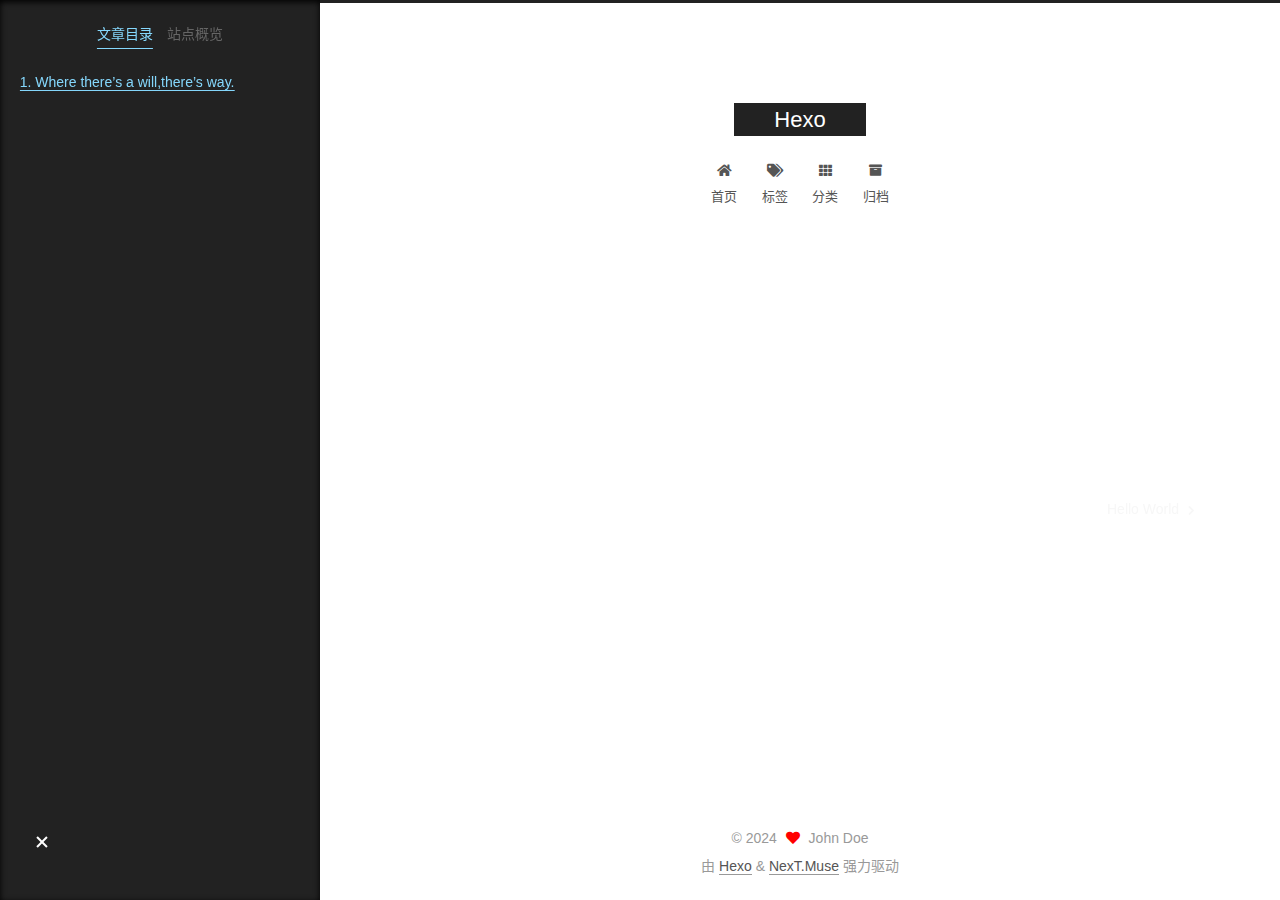
<file: 2024/07/09/My First Blog/index.html>
<!DOCTYPE html>
<html lang="zh-CN">
<head>
  <meta charset="UTF-8">
<meta name="viewport" content="width=device-width, initial-scale=1, maximum-scale=2">
<meta name="theme-color" content="#222">
<meta name="generator" content="Hexo 7.3.0">
  <link rel="apple-touch-icon" sizes="180x180" href="/images/apple-touch-icon-next.png">
  <link rel="icon" type="image/png" sizes="32x32" href="/images/favicon-32x32-next.png">
  <link rel="icon" type="image/png" sizes="16x16" href="/images/favicon-16x16-next.png">
  <link rel="mask-icon" href="/images/logo.svg" color="#222">

<link rel="stylesheet" href="/css/main.css">


<link rel="stylesheet" href="/lib/font-awesome/css/all.min.css">

<script id="hexo-configurations">
    var NexT = window.NexT || {};
    var CONFIG = {"hostname":"example.com","root":"/","scheme":"Muse","version":"7.8.0","exturl":false,"sidebar":{"position":"left","display":"post","padding":18,"offset":12,"onmobile":false},"copycode":{"enable":false,"show_result":false,"style":null},"back2top":{"enable":true,"sidebar":false,"scrollpercent":false},"bookmark":{"enable":false,"color":"#222","save":"auto"},"fancybox":false,"mediumzoom":false,"lazyload":false,"pangu":false,"comments":{"style":"tabs","active":null,"storage":true,"lazyload":false,"nav":null},"algolia":{"hits":{"per_page":10},"labels":{"input_placeholder":"Search for Posts","hits_empty":"We didn't find any results for the search: ${query}","hits_stats":"${hits} results found in ${time} ms"}},"localsearch":{"enable":false,"trigger":"auto","top_n_per_article":1,"unescape":false,"preload":false},"motion":{"enable":true,"async":false,"transition":{"post_block":"fadeIn","post_header":"slideDownIn","post_body":"slideDownIn","coll_header":"slideLeftIn","sidebar":"slideUpIn"}}};
  </script>

  <meta name="description" content="Where there’s a will,there’s way.">
<meta property="og:type" content="article">
<meta property="og:title" content="My First Blog">
<meta property="og:url" content="http://example.com/2024/07/09/My%20First%20Blog/index.html">
<meta property="og:site_name" content="Hexo">
<meta property="og:description" content="Where there’s a will,there’s way.">
<meta property="og:locale" content="zh_CN">
<meta property="article:published_time" content="2024-07-08T16:00:00.000Z">
<meta property="article:modified_time" content="2024-07-09T13:13:48.483Z">
<meta property="article:author" content="John Doe">
<meta name="twitter:card" content="summary">

<link rel="canonical" href="http://example.com/2024/07/09/My%20First%20Blog/">


<script id="page-configurations">
  // https://hexo.io/docs/variables.html
  CONFIG.page = {
    sidebar: "",
    isHome : false,
    isPost : true,
    lang   : 'zh-CN'
  };
</script>

  <title>My First Blog | Hexo</title>
  






  <noscript>
  <style>
  .use-motion .brand,
  .use-motion .menu-item,
  .sidebar-inner,
  .use-motion .post-block,
  .use-motion .pagination,
  .use-motion .comments,
  .use-motion .post-header,
  .use-motion .post-body,
  .use-motion .collection-header { opacity: initial; }

  .use-motion .site-title,
  .use-motion .site-subtitle {
    opacity: initial;
    top: initial;
  }

  .use-motion .logo-line-before i { left: initial; }
  .use-motion .logo-line-after i { right: initial; }
  </style>
</noscript>

</head>

<body itemscope itemtype="http://schema.org/WebPage">
  <div class="container use-motion">
    <div class="headband"></div>

    <header class="header" itemscope itemtype="http://schema.org/WPHeader">
      <div class="header-inner"><div class="site-brand-container">
  <div class="site-nav-toggle">
    <div class="toggle" aria-label="切换导航栏">
      <span class="toggle-line toggle-line-first"></span>
      <span class="toggle-line toggle-line-middle"></span>
      <span class="toggle-line toggle-line-last"></span>
    </div>
  </div>

  <div class="site-meta">

    <a href="/" class="brand" rel="start">
      <span class="logo-line-before"><i></i></span>
      <h1 class="site-title">Hexo</h1>
      <span class="logo-line-after"><i></i></span>
    </a>
  </div>

  <div class="site-nav-right">
    <div class="toggle popup-trigger">
    </div>
  </div>
</div>




<nav class="site-nav">
  <ul id="menu" class="main-menu menu">
        <li class="menu-item menu-item-home">

    <a href="/" rel="section"><i class="fa fa-home fa-fw"></i>首页</a>

  </li>
        <li class="menu-item menu-item-tags">

    <a href="/tags/" rel="section"><i class="fa fa-tags fa-fw"></i>标签</a>

  </li>
        <li class="menu-item menu-item-categories">

    <a href="/categories/" rel="section"><i class="fa fa-th fa-fw"></i>分类</a>

  </li>
        <li class="menu-item menu-item-archives">

    <a href="/archives/" rel="section"><i class="fa fa-archive fa-fw"></i>归档</a>

  </li>
  </ul>
</nav>




</div>
    </header>

    
  <div class="back-to-top">
    <i class="fa fa-arrow-up"></i>
    <span>0%</span>
  </div>


    <main class="main">
      <div class="main-inner">
        <div class="content-wrap">
          

          <div class="content post posts-expand">
            

    
  
  
  <article itemscope itemtype="http://schema.org/Article" class="post-block" lang="zh-CN">
    <link itemprop="mainEntityOfPage" href="http://example.com/2024/07/09/My%20First%20Blog/">

    <span hidden itemprop="author" itemscope itemtype="http://schema.org/Person">
      <meta itemprop="image" content="/images/avatar.gif">
      <meta itemprop="name" content="John Doe">
      <meta itemprop="description" content="">
    </span>

    <span hidden itemprop="publisher" itemscope itemtype="http://schema.org/Organization">
      <meta itemprop="name" content="Hexo">
    </span>
      <header class="post-header">
        <h1 class="post-title" itemprop="name headline">
          My First Blog
        </h1>

        <div class="post-meta">
            <span class="post-meta-item">
              <span class="post-meta-item-icon">
                <i class="far fa-calendar"></i>
              </span>
              <span class="post-meta-item-text">发表于</span>
              

              <time title="创建时间：2024-07-09 00:00:00 / 修改时间：21:13:48" itemprop="dateCreated datePublished" datetime="2024-07-09T00:00:00+08:00">2024-07-09</time>
            </span>

          

        </div>
      </header>

    
    
    
    <div class="post-body" itemprop="articleBody">

      
        <h3 id="Where-there’s-a-will-there’s-way"><a href="#Where-there’s-a-will-there’s-way" class="headerlink" title="Where there’s a will,there’s way."></a>Where there’s a will,there’s way.</h3>
    </div>

    
    
    

      <footer class="post-footer">

        


        
    <div class="post-nav">
      <div class="post-nav-item"></div>
      <div class="post-nav-item">
    <a href="/2024/07/09/hello-world/" rel="next" title="Hello World">
      Hello World <i class="fa fa-chevron-right"></i>
    </a></div>
    </div>
      </footer>
    
  </article>
  
  
  



          </div>
          

<script>
  window.addEventListener('tabs:register', () => {
    let { activeClass } = CONFIG.comments;
    if (CONFIG.comments.storage) {
      activeClass = localStorage.getItem('comments_active') || activeClass;
    }
    if (activeClass) {
      let activeTab = document.querySelector(`a[href="#comment-${activeClass}"]`);
      if (activeTab) {
        activeTab.click();
      }
    }
  });
  if (CONFIG.comments.storage) {
    window.addEventListener('tabs:click', event => {
      if (!event.target.matches('.tabs-comment .tab-content .tab-pane')) return;
      let commentClass = event.target.classList[1];
      localStorage.setItem('comments_active', commentClass);
    });
  }
</script>

        </div>
          
  
  <div class="toggle sidebar-toggle">
    <span class="toggle-line toggle-line-first"></span>
    <span class="toggle-line toggle-line-middle"></span>
    <span class="toggle-line toggle-line-last"></span>
  </div>

  <aside class="sidebar">
    <div class="sidebar-inner">

      <ul class="sidebar-nav motion-element">
        <li class="sidebar-nav-toc">
          文章目录
        </li>
        <li class="sidebar-nav-overview">
          站点概览
        </li>
      </ul>

      <!--noindex-->
      <div class="post-toc-wrap sidebar-panel">
          <div class="post-toc motion-element"><ol class="nav"><li class="nav-item nav-level-3"><a class="nav-link" href="#Where-there%E2%80%99s-a-will-there%E2%80%99s-way"><span class="nav-number">1.</span> <span class="nav-text">Where there’s a will,there’s way.</span></a></li></ol></div>
      </div>
      <!--/noindex-->

      <div class="site-overview-wrap sidebar-panel">
        <div class="site-author motion-element" itemprop="author" itemscope itemtype="http://schema.org/Person">
  <p class="site-author-name" itemprop="name">John Doe</p>
  <div class="site-description" itemprop="description"></div>
</div>
<div class="site-state-wrap motion-element">
  <nav class="site-state">
      <div class="site-state-item site-state-posts">
          <a href="/archives/">
        
          <span class="site-state-item-count">2</span>
          <span class="site-state-item-name">日志</span>
        </a>
      </div>
  </nav>
</div>



      </div>

    </div>
  </aside>
  <div id="sidebar-dimmer"></div>


      </div>
    </main>

    <footer class="footer">
      <div class="footer-inner">
        

        

<div class="copyright">
  
  &copy; 
  <span itemprop="copyrightYear">2024</span>
  <span class="with-love">
    <i class="fa fa-heart"></i>
  </span>
  <span class="author" itemprop="copyrightHolder">John Doe</span>
</div>
  <div class="powered-by">由 <a href="https://hexo.io/" class="theme-link" rel="noopener" target="_blank">Hexo</a> & <a href="https://muse.theme-next.org/" class="theme-link" rel="noopener" target="_blank">NexT.Muse</a> 强力驱动
  </div>

        








      </div>
    </footer>
  </div>

  
  <script src="/lib/anime.min.js"></script>
  <script src="/lib/velocity/velocity.min.js"></script>
  <script src="/lib/velocity/velocity.ui.min.js"></script>

<script src="/js/utils.js"></script>

<script src="/js/motion.js"></script>


<script src="/js/schemes/muse.js"></script>


<script src="/js/next-boot.js"></script>




  















  

  

</body>
</html>
</file>
<file: css/main.css>
:root {
  --body-bg-color: #fff;
  --content-bg-color: #fff;
  --card-bg-color: #f5f5f5;
  --text-color: #555;
  --blockquote-color: #666;
  --link-color: #555;
  --link-hover-color: #222;
  --brand-color: #fff;
  --brand-hover-color: #fff;
  --table-row-odd-bg-color: #f9f9f9;
  --table-row-hover-bg-color: #f5f5f5;
  --menu-item-bg-color: #f5f5f5;
  --btn-default-bg: #222;
  --btn-default-color: #fff;
  --btn-default-border-color: #222;
  --btn-default-hover-bg: #fff;
  --btn-default-hover-color: #222;
  --btn-default-hover-border-color: #222;
}
html {
  line-height: 1.15; /* 1 */
  -webkit-text-size-adjust: 100%; /* 2 */
}
body {
  margin: 0;
}
main {
  display: block;
}
h1 {
  font-size: 2em;
  margin: 0.67em 0;
}
hr {
  box-sizing: content-box; /* 1 */
  height: 0; /* 1 */
  overflow: visible; /* 2 */
}
pre {
  font-family: monospace, monospace; /* 1 */
  font-size: 1em; /* 2 */
}
a {
  background: transparent;
}
abbr[title] {
  border-bottom: none; /* 1 */
  text-decoration: underline; /* 2 */
  text-decoration: underline dotted; /* 2 */
}
b,
strong {
  font-weight: bolder;
}
code,
kbd,
samp {
  font-family: monospace, monospace; /* 1 */
  font-size: 1em; /* 2 */
}
small {
  font-size: 80%;
}
sub,
sup {
  font-size: 75%;
  line-height: 0;
  position: relative;
  vertical-align: baseline;
}
sub {
  bottom: -0.25em;
}
sup {
  top: -0.5em;
}
img {
  border-style: none;
}
button,
input,
optgroup,
select,
textarea {
  font-family: inherit; /* 1 */
  font-size: 100%; /* 1 */
  line-height: 1.15; /* 1 */
  margin: 0; /* 2 */
}
button,
input {
/* 1 */
  overflow: visible;
}
button,
select {
/* 1 */
  text-transform: none;
}
button,
[type='button'],
[type='reset'],
[type='submit'] {
  -webkit-appearance: button;
}
button::-moz-focus-inner,
[type='button']::-moz-focus-inner,
[type='reset']::-moz-focus-inner,
[type='submit']::-moz-focus-inner {
  border-style: none;
  padding: 0;
}
button:-moz-focusring,
[type='button']:-moz-focusring,
[type='reset']:-moz-focusring,
[type='submit']:-moz-focusring {
  outline: 1px dotted ButtonText;
}
fieldset {
  padding: 0.35em 0.75em 0.625em;
}
legend {
  box-sizing: border-box; /* 1 */
  color: inherit; /* 2 */
  display: table; /* 1 */
  max-width: 100%; /* 1 */
  padding: 0; /* 3 */
  white-space: normal; /* 1 */
}
progress {
  vertical-align: baseline;
}
textarea {
  overflow: auto;
}
[type='checkbox'],
[type='radio'] {
  box-sizing: border-box; /* 1 */
  padding: 0; /* 2 */
}
[type='number']::-webkit-inner-spin-button,
[type='number']::-webkit-outer-spin-button {
  height: auto;
}
[type='search'] {
  outline-offset: -2px; /* 2 */
  -webkit-appearance: textfield; /* 1 */
}
[type='search']::-webkit-search-decoration {
  -webkit-appearance: none;
}
::-webkit-file-upload-button {
  font: inherit; /* 2 */
  -webkit-appearance: button; /* 1 */
}
details {
  display: block;
}
summary {
  display: list-item;
}
template {
  display: none;
}
[hidden] {
  display: none;
}
::selection {
  background: #262a30;
  color: #eee;
}
html,
body {
  height: 100%;
}
body {
  background: var(--body-bg-color);
  color: var(--text-color);
  font-family: 'Lato', "PingFang SC", "Microsoft YaHei", sans-serif;
  font-size: 1em;
  line-height: 2;
}
@media (max-width: 991px) {
  body {
    padding-left: 0 !important;
    padding-right: 0 !important;
  }
}
h1,
h2,
h3,
h4,
h5,
h6 {
  font-family: 'Lato', "PingFang SC", "Microsoft YaHei", sans-serif;
  font-weight: bold;
  line-height: 1.5;
  margin: 20px 0 15px;
}
h1 {
  font-size: 1.5em;
}
h2 {
  font-size: 1.375em;
}
h3 {
  font-size: 1.25em;
}
h4 {
  font-size: 1.125em;
}
h5 {
  font-size: 1em;
}
h6 {
  font-size: 0.875em;
}
p {
  margin: 0 0 20px 0;
}
a,
span.exturl {
  border-bottom: 1px solid #999;
  color: var(--link-color);
  outline: 0;
  text-decoration: none;
  overflow-wrap: break-word;
  word-wrap: break-word;
  cursor: pointer;
}
a:hover,
span.exturl:hover {
  border-bottom-color: var(--link-hover-color);
  color: var(--link-hover-color);
}
iframe,
img,
video {
  display: block;
  margin-left: auto;
  margin-right: auto;
  max-width: 100%;
}
hr {
  background-image: repeating-linear-gradient(-45deg, #ddd, #ddd 4px, transparent 4px, transparent 8px);
  border: 0;
  height: 3px;
  margin: 40px 0;
}
blockquote {
  border-left: 4px solid #ddd;
  color: var(--blockquote-color);
  margin: 0;
  padding: 0 15px;
}
blockquote cite::before {
  content: '-';
  padding: 0 5px;
}
dt {
  font-weight: bold;
}
dd {
  margin: 0;
  padding: 0;
}
kbd {
  background-color: #f5f5f5;
  background-image: linear-gradient(#eee, #fff, #eee);
  border: 1px solid #ccc;
  border-radius: 0.2em;
  box-shadow: 0.1em 0.1em 0.2em rgba(0,0,0,0.1);
  color: #555;
  font-family: inherit;
  padding: 0.1em 0.3em;
  white-space: nowrap;
}
.table-container {
  overflow: auto;
}
table {
  border-collapse: collapse;
  border-spacing: 0;
  font-size: 0.875em;
  margin: 0 0 20px 0;
  width: 100%;
}
tbody tr:nth-of-type(odd) {
  background: var(--table-row-odd-bg-color);
}
tbody tr:hover {
  background: var(--table-row-hover-bg-color);
}
caption,
th,
td {
  font-weight: normal;
  padding: 8px;
  vertical-align: middle;
}
th,
td {
  border: 1px solid #ddd;
  border-bottom: 3px solid #ddd;
}
th {
  font-weight: 700;
  padding-bottom: 10px;
}
td {
  border-bottom-width: 1px;
}
.btn {
  background: var(--btn-default-bg);
  border: 2px solid var(--btn-default-border-color);
  border-radius: 0;
  color: var(--btn-default-color);
  display: inline-block;
  font-size: 0.875em;
  line-height: 2;
  padding: 0 20px;
  text-decoration: none;
  transition-property: background-color;
  transition-delay: 0s;
  transition-duration: 0.2s;
  transition-timing-function: ease-in-out;
}
.btn:hover {
  background: var(--btn-default-hover-bg);
  border-color: var(--btn-default-hover-border-color);
  color: var(--btn-default-hover-color);
}
.btn + .btn {
  margin: 0 0 8px 8px;
}
.btn .fa-fw {
  text-align: left;
  width: 1.285714285714286em;
}
.toggle {
  line-height: 0;
}
.toggle .toggle-line {
  background: #fff;
  display: inline-block;
  height: 2px;
  left: 0;
  position: relative;
  top: 0;
  transition: all 0.4s;
  vertical-align: top;
  width: 100%;
}
.toggle .toggle-line:not(:first-child) {
  margin-top: 3px;
}
.toggle.toggle-arrow .toggle-line-first {
  left: 50%;
  top: 2px;
  transform: rotate(45deg);
  width: 50%;
}
.toggle.toggle-arrow .toggle-line-middle {
  left: 2px;
  width: 90%;
}
.toggle.toggle-arrow .toggle-line-last {
  left: 50%;
  top: -2px;
  transform: rotate(-45deg);
  width: 50%;
}
.toggle.toggle-close .toggle-line-first {
  transform: rotate(-45deg);
  top: 5px;
}
.toggle.toggle-close .toggle-line-middle {
  opacity: 0;
}
.toggle.toggle-close .toggle-line-last {
  transform: rotate(45deg);
  top: -5px;
}
.highlight,
pre {
  background: #f7f7f7;
  color: #4d4d4c;
  line-height: 1.6;
  margin: 0 auto 20px;
}
pre,
code {
  font-family: consolas, Menlo, monospace, "PingFang SC", "Microsoft YaHei";
}
code {
  background: #eee;
  border-radius: 3px;
  color: #555;
  padding: 2px 4px;
  overflow-wrap: break-word;
  word-wrap: break-word;
}
.highlight *::selection {
  background: #d6d6d6;
}
.highlight pre {
  border: 0;
  margin: 0;
  padding: 10px 0;
}
.highlight table {
  border: 0;
  margin: 0;
  width: auto;
}
.highlight td {
  border: 0;
  padding: 0;
}
.highlight figcaption {
  background: #eff2f3;
  color: #4d4d4c;
  display: flex;
  font-size: 0.875em;
  justify-content: space-between;
  line-height: 1.2;
  padding: 0.5em;
}
.highlight figcaption a {
  color: #4d4d4c;
}
.highlight figcaption a:hover {
  border-bottom-color: #4d4d4c;
}
.highlight .gutter {
  -moz-user-select: none;
  -ms-user-select: none;
  -webkit-user-select: none;
  user-select: none;
}
.highlight .gutter pre {
  background: #eff2f3;
  color: #869194;
  padding-left: 10px;
  padding-right: 10px;
  text-align: right;
}
.highlight .code pre {
  background: #f7f7f7;
  padding-left: 10px;
  width: 100%;
}
.gist table {
  width: auto;
}
.gist table td {
  border: 0;
}
pre {
  overflow: auto;
  padding: 10px;
}
pre code {
  background: none;
  color: #4d4d4c;
  font-size: 0.875em;
  padding: 0;
  text-shadow: none;
}
pre .deletion {
  background: #fdd;
}
pre .addition {
  background: #dfd;
}
pre .meta {
  color: #eab700;
  -moz-user-select: none;
  -ms-user-select: none;
  -webkit-user-select: none;
  user-select: none;
}
pre .comment {
  color: #8e908c;
}
pre .variable,
pre .attribute,
pre .tag,
pre .name,
pre .regexp,
pre .ruby .constant,
pre .xml .tag .title,
pre .xml .pi,
pre .xml .doctype,
pre .html .doctype,
pre .css .id,
pre .css .class,
pre .css .pseudo {
  color: #c82829;
}
pre .number,
pre .preprocessor,
pre .built_in,
pre .builtin-name,
pre .literal,
pre .params,
pre .constant,
pre .command {
  color: #f5871f;
}
pre .ruby .class .title,
pre .css .rules .attribute,
pre .string,
pre .symbol,
pre .value,
pre .inheritance,
pre .header,
pre .ruby .symbol,
pre .xml .cdata,
pre .special,
pre .formula {
  color: #718c00;
}
pre .title,
pre .css .hexcolor {
  color: #3e999f;
}
pre .function,
pre .python .decorator,
pre .python .title,
pre .ruby .function .title,
pre .ruby .title .keyword,
pre .perl .sub,
pre .javascript .title,
pre .coffeescript .title {
  color: #4271ae;
}
pre .keyword,
pre .javascript .function {
  color: #8959a8;
}
.blockquote-center {
  border-left: none;
  margin: 40px 0;
  padding: 0;
  position: relative;
  text-align: center;
}
.blockquote-center .fa {
  display: block;
  opacity: 0.6;
  position: absolute;
  width: 100%;
}
.blockquote-center .fa-quote-left {
  border-top: 1px solid #ccc;
  text-align: left;
  top: -20px;
}
.blockquote-center .fa-quote-right {
  border-bottom: 1px solid #ccc;
  text-align: right;
  bottom: -20px;
}
.blockquote-center p,
.blockquote-center div {
  text-align: center;
}
.post-body .group-picture img {
  margin: 0 auto;
  padding: 0 3px;
}
.group-picture-row {
  margin-bottom: 6px;
  overflow: hidden;
}
.group-picture-column {
  float: left;
  margin-bottom: 10px;
}
.post-body .label {
  color: #555;
  display: inline;
  padding: 0 2px;
}
.post-body .label.default {
  background: #f0f0f0;
}
.post-body .label.primary {
  background: #efe6f7;
}
.post-body .label.info {
  background: #e5f2f8;
}
.post-body .label.success {
  background: #e7f4e9;
}
.post-body .label.warning {
  background: #fcf6e1;
}
.post-body .label.danger {
  background: #fae8eb;
}
.post-body .tabs {
  margin-bottom: 20px;
}
.post-body .tabs,
.tabs-comment {
  display: block;
  padding-top: 10px;
  position: relative;
}
.post-body .tabs ul.nav-tabs,
.tabs-comment ul.nav-tabs {
  display: flex;
  flex-wrap: wrap;
  margin: 0;
  margin-bottom: -1px;
  padding: 0;
}
@media (max-width: 413px) {
  .post-body .tabs ul.nav-tabs,
  .tabs-comment ul.nav-tabs {
    display: block;
    margin-bottom: 5px;
  }
}
.post-body .tabs ul.nav-tabs li.tab,
.tabs-comment ul.nav-tabs li.tab {
  border-bottom: 1px solid #ddd;
  border-left: 1px solid transparent;
  border-right: 1px solid transparent;
  border-top: 3px solid transparent;
  flex-grow: 1;
  list-style-type: none;
  border-radius: 0 0 0 0;
}
@media (max-width: 413px) {
  .post-body .tabs ul.nav-tabs li.tab,
  .tabs-comment ul.nav-tabs li.tab {
    border-bottom: 1px solid transparent;
    border-left: 3px solid transparent;
    border-right: 1px solid transparent;
    border-top: 1px solid transparent;
  }
}
@media (max-width: 413px) {
  .post-body .tabs ul.nav-tabs li.tab,
  .tabs-comment ul.nav-tabs li.tab {
    border-radius: 0;
  }
}
.post-body .tabs ul.nav-tabs li.tab a,
.tabs-comment ul.nav-tabs li.tab a {
  border-bottom: initial;
  display: block;
  line-height: 1.8;
  outline: 0;
  padding: 0.25em 0.75em;
  text-align: center;
  transition-delay: 0s;
  transition-duration: 0.2s;
  transition-timing-function: ease-out;
}
.post-body .tabs ul.nav-tabs li.tab a i,
.tabs-comment ul.nav-tabs li.tab a i {
  width: 1.285714285714286em;
}
.post-body .tabs ul.nav-tabs li.tab.active,
.tabs-comment ul.nav-tabs li.tab.active {
  border-bottom: 1px solid transparent;
  border-left: 1px solid #ddd;
  border-right: 1px solid #ddd;
  border-top: 3px solid #fc6423;
}
@media (max-width: 413px) {
  .post-body .tabs ul.nav-tabs li.tab.active,
  .tabs-comment ul.nav-tabs li.tab.active {
    border-bottom: 1px solid #ddd;
    border-left: 3px solid #fc6423;
    border-right: 1px solid #ddd;
    border-top: 1px solid #ddd;
  }
}
.post-body .tabs ul.nav-tabs li.tab.active a,
.tabs-comment ul.nav-tabs li.tab.active a {
  color: var(--link-color);
  cursor: default;
}
.post-body .tabs .tab-content .tab-pane,
.tabs-comment .tab-content .tab-pane {
  border: 1px solid #ddd;
  border-top: 0;
  padding: 20px 20px 0 20px;
  border-radius: 0;
}
.post-body .tabs .tab-content .tab-pane:not(.active),
.tabs-comment .tab-content .tab-pane:not(.active) {
  display: none;
}
.post-body .tabs .tab-content .tab-pane.active,
.tabs-comment .tab-content .tab-pane.active {
  display: block;
}
.post-body .tabs .tab-content .tab-pane.active:nth-of-type(1),
.tabs-comment .tab-content .tab-pane.active:nth-of-type(1) {
  border-radius: 0 0 0 0;
}
@media (max-width: 413px) {
  .post-body .tabs .tab-content .tab-pane.active:nth-of-type(1),
  .tabs-comment .tab-content .tab-pane.active:nth-of-type(1) {
    border-radius: 0;
  }
}
.post-body .note {
  border-radius: 3px;
  margin-bottom: 20px;
  padding: 1em;
  position: relative;
  border: 1px solid #eee;
  border-left-width: 5px;
}
.post-body .note h2,
.post-body .note h3,
.post-body .note h4,
.post-body .note h5,
.post-body .note h6 {
  margin-top: 0;
  border-bottom: initial;
  margin-bottom: 0;
  padding-top: 0;
}
.post-body .note p:first-child,
.post-body .note ul:first-child,
.post-body .note ol:first-child,
.post-body .note table:first-child,
.post-body .note pre:first-child,
.post-body .note blockquote:first-child,
.post-body .note img:first-child {
  margin-top: 0;
}
.post-body .note p:last-child,
.post-body .note ul:last-child,
.post-body .note ol:last-child,
.post-body .note table:last-child,
.post-body .note pre:last-child,
.post-body .note blockquote:last-child,
.post-body .note img:last-child {
  margin-bottom: 0;
}
.post-body .note.default {
  border-left-color: #777;
}
.post-body .note.default h2,
.post-body .note.default h3,
.post-body .note.default h4,
.post-body .note.default h5,
.post-body .note.default h6 {
  color: #777;
}
.post-body .note.primary {
  border-left-color: #6f42c1;
}
.post-body .note.primary h2,
.post-body .note.primary h3,
.post-body .note.primary h4,
.post-body .note.primary h5,
.post-body .note.primary h6 {
  color: #6f42c1;
}
.post-body .note.info {
  border-left-color: #428bca;
}
.post-body .note.info h2,
.post-body .note.info h3,
.post-body .note.info h4,
.post-body .note.info h5,
.post-body .note.info h6 {
  color: #428bca;
}
.post-body .note.success {
  border-left-color: #5cb85c;
}
.post-body .note.success h2,
.post-body .note.success h3,
.post-body .note.success h4,
.post-body .note.success h5,
.post-body .note.success h6 {
  color: #5cb85c;
}
.post-body .note.warning {
  border-left-color: #f0ad4e;
}
.post-body .note.warning h2,
.post-body .note.warning h3,
.post-body .note.warning h4,
.post-body .note.warning h5,
.post-body .note.warning h6 {
  color: #f0ad4e;
}
.post-body .note.danger {
  border-left-color: #d9534f;
}
.post-body .note.danger h2,
.post-body .note.danger h3,
.post-body .note.danger h4,
.post-body .note.danger h5,
.post-body .note.danger h6 {
  color: #d9534f;
}
.pagination .prev,
.pagination .next,
.pagination .page-number,
.pagination .space {
  display: inline-block;
  margin: 0 10px;
  padding: 0 11px;
  position: relative;
  top: -1px;
}
@media (max-width: 767px) {
  .pagination .prev,
  .pagination .next,
  .pagination .page-number,
  .pagination .space {
    margin: 0 5px;
  }
}
.pagination {
  border-top: 1px solid #eee;
  margin: 120px 0 0;
  text-align: center;
}
.pagination .prev,
.pagination .next,
.pagination .page-number {
  border-bottom: 0;
  border-top: 1px solid #eee;
  transition-property: border-color;
  transition-delay: 0s;
  transition-duration: 0.2s;
  transition-timing-function: ease-in-out;
}
.pagination .prev:hover,
.pagination .next:hover,
.pagination .page-number:hover {
  border-top-color: #222;
}
.pagination .space {
  margin: 0;
  padding: 0;
}
.pagination .prev {
  margin-left: 0;
}
.pagination .next {
  margin-right: 0;
}
.pagination .page-number.current {
  background: #ccc;
  border-top-color: #ccc;
  color: #fff;
}
@media (max-width: 767px) {
  .pagination {
    border-top: none;
  }
  .pagination .prev,
  .pagination .next,
  .pagination .page-number {
    border-bottom: 1px solid #eee;
    border-top: 0;
    margin-bottom: 10px;
    padding: 0 10px;
  }
  .pagination .prev:hover,
  .pagination .next:hover,
  .pagination .page-number:hover {
    border-bottom-color: #222;
  }
}
.comments {
  margin-top: 60px;
  overflow: hidden;
}
.comment-button-group {
  display: flex;
  flex-wrap: wrap-reverse;
  justify-content: center;
  margin: 1em 0;
}
.comment-button-group .comment-button {
  margin: 0.1em 0.2em;
}
.comment-button-group .comment-button.active {
  background: var(--btn-default-hover-bg);
  border-color: var(--btn-default-hover-border-color);
  color: var(--btn-default-hover-color);
}
.comment-position {
  display: none;
}
.comment-position.active {
  display: block;
}
.tabs-comment {
  background: var(--content-bg-color);
  margin-top: 4em;
  padding-top: 0;
}
.tabs-comment .comments {
  border: 0;
  box-shadow: none;
  margin-top: 0;
  padding-top: 0;
}
.container {
  min-height: 100%;
  position: relative;
}
.main-inner {
  margin: 0 auto;
  width: 700px;
}
@media (min-width: 1200px) {
  .main-inner {
    width: 800px;
  }
}
@media (min-width: 1600px) {
  .main-inner {
    width: 900px;
  }
}
@media (max-width: 767px) {
  .content-wrap {
    padding: 0 20px;
  }
}
.header {
  background: transparent;
}
.header-inner {
  margin: 0 auto;
  width: 700px;
}
@media (min-width: 1200px) {
  .header-inner {
    width: 800px;
  }
}
@media (min-width: 1600px) {
  .header-inner {
    width: 900px;
  }
}
.site-brand-container {
  display: flex;
  flex-shrink: 0;
  padding: 0 10px;
}
.headband {
  background: #222;
  height: 3px;
}
.site-meta {
  flex-grow: 1;
  text-align: center;
}
@media (max-width: 767px) {
  .site-meta {
    text-align: center;
  }
}
.brand {
  border-bottom: none;
  color: var(--brand-color);
  display: inline-block;
  line-height: 1.375em;
  padding: 0 40px;
  position: relative;
}
.brand:hover {
  color: var(--brand-hover-color);
}
.site-title {
  font-family: 'Lato', "PingFang SC", "Microsoft YaHei", sans-serif;
  font-size: 1.375em;
  font-weight: normal;
  margin: 0;
}
.site-subtitle {
  color: #999;
  font-size: 0.8125em;
  margin: 10px 0;
}
.use-motion .brand {
  opacity: 0;
}
.use-motion .site-title,
.use-motion .site-subtitle,
.use-motion .custom-logo-image {
  opacity: 0;
  position: relative;
  top: -10px;
}
.site-nav-toggle,
.site-nav-right {
  display: none;
}
@media (max-width: 767px) {
  .site-nav-toggle,
  .site-nav-right {
    display: flex;
    flex-direction: column;
    justify-content: center;
  }
}
.site-nav-toggle .toggle,
.site-nav-right .toggle {
  color: var(--text-color);
  padding: 10px;
  width: 22px;
}
.site-nav-toggle .toggle .toggle-line,
.site-nav-right .toggle .toggle-line {
  background: var(--text-color);
  border-radius: 1px;
}
.site-nav {
  display: block;
}
@media (max-width: 767px) {
  .site-nav {
    clear: both;
    display: none;
  }
}
.site-nav.site-nav-on {
  display: block;
}
.menu {
  margin-top: 20px;
  padding-left: 0;
  text-align: center;
}
.menu-item {
  display: inline-block;
  list-style: none;
  margin: 0 10px;
}
@media (max-width: 767px) {
  .menu-item {
    display: block;
    margin-top: 10px;
  }
  .menu-item.menu-item-search {
    display: none;
  }
}
.menu-item a,
.menu-item span.exturl {
  border-bottom: 0;
  display: block;
  font-size: 0.8125em;
  transition-property: border-color;
  transition-delay: 0s;
  transition-duration: 0.2s;
  transition-timing-function: ease-in-out;
}
@media (hover: none) {
  .menu-item a:hover,
  .menu-item span.exturl:hover {
    border-bottom-color: transparent !important;
  }
}
.menu-item .fa,
.menu-item .fab,
.menu-item .far,
.menu-item .fas {
  margin-right: 8px;
}
.menu-item .badge {
  display: inline-block;
  font-weight: bold;
  line-height: 1;
  margin-left: 0.35em;
  margin-top: 0.35em;
  text-align: center;
  white-space: nowrap;
}
@media (max-width: 767px) {
  .menu-item .badge {
    float: right;
    margin-left: 0;
  }
}
.menu-item-active a,
.menu .menu-item a:hover,
.menu .menu-item span.exturl:hover {
  background: var(--menu-item-bg-color);
}
.use-motion .menu-item {
  opacity: 0;
}
.sidebar {
  background: #222;
  bottom: 0;
  box-shadow: inset 0 2px 6px #000;
  position: fixed;
  top: 0;
}
@media (max-width: 991px) {
  .sidebar {
    display: none;
  }
}
.sidebar-inner {
  color: #999;
  padding: 18px 10px;
  text-align: center;
}
.cc-license {
  margin-top: 10px;
  text-align: center;
}
.cc-license .cc-opacity {
  border-bottom: none;
  opacity: 0.7;
}
.cc-license .cc-opacity:hover {
  opacity: 0.9;
}
.cc-license img {
  display: inline-block;
}
.site-author-image {
  border: 2px solid #333;
  display: block;
  margin: 0 auto;
  max-width: 96px;
  padding: 2px;
}
.site-author-name {
  color: #f5f5f5;
  font-weight: normal;
  margin: 5px 0 0;
  text-align: center;
}
.site-description {
  color: #999;
  font-size: 1em;
  margin-top: 5px;
  text-align: center;
}
.links-of-author {
  margin-top: 15px;
}
.links-of-author a,
.links-of-author span.exturl {
  border-bottom-color: #555;
  display: inline-block;
  font-size: 0.8125em;
  margin-bottom: 10px;
  margin-right: 10px;
  vertical-align: middle;
}
.links-of-author a::before,
.links-of-author span.exturl::before {
  background: #ffff09;
  border-radius: 50%;
  content: ' ';
  display: inline-block;
  height: 4px;
  margin-right: 3px;
  vertical-align: middle;
  width: 4px;
}
.sidebar-button {
  margin-top: 15px;
}
.sidebar-button a {
  border: 1px solid #fc6423;
  border-radius: 4px;
  color: #fc6423;
  display: inline-block;
  padding: 0 15px;
}
.sidebar-button a .fa,
.sidebar-button a .fab,
.sidebar-button a .far,
.sidebar-button a .fas {
  margin-right: 5px;
}
.sidebar-button a:hover {
  background: #fc6423;
  border: 1px solid #fc6423;
  color: #fff;
}
.sidebar-button a:hover .fa,
.sidebar-button a:hover .fab,
.sidebar-button a:hover .far,
.sidebar-button a:hover .fas {
  color: #fff;
}
.links-of-blogroll {
  font-size: 0.8125em;
  margin-top: 10px;
}
.links-of-blogroll-title {
  font-size: 0.875em;
  font-weight: 600;
  margin-top: 0;
}
.links-of-blogroll-list {
  list-style: none;
  margin: 0;
  padding: 0;
}
#sidebar-dimmer {
  display: none;
}
@media (max-width: 767px) {
  #sidebar-dimmer {
    background: #000;
    display: block;
    height: 100%;
    left: 100%;
    opacity: 0;
    position: fixed;
    top: 0;
    width: 100%;
    z-index: 1100;
  }
  .sidebar-active + #sidebar-dimmer {
    opacity: 0.7;
    transform: translateX(-100%);
    transition: opacity 0.5s;
  }
}
.sidebar-nav {
  margin: 0;
  padding-bottom: 20px;
  padding-left: 0;
}
.sidebar-nav li {
  border-bottom: 1px solid transparent;
  color: #666;
  cursor: pointer;
  display: inline-block;
  font-size: 0.875em;
}
.sidebar-nav li.sidebar-nav-overview {
  margin-left: 10px;
}
.sidebar-nav li:hover {
  color: #f5f5f5;
}
.sidebar-nav .sidebar-nav-active {
  border-bottom-color: #87daff;
  color: #87daff;
}
.sidebar-nav .sidebar-nav-active:hover {
  color: #87daff;
}
.sidebar-panel {
  display: none;
  overflow-x: hidden;
  overflow-y: auto;
}
.sidebar-panel-active {
  display: block;
}
.sidebar-toggle {
  background: #222;
  bottom: 45px;
  cursor: pointer;
  height: 14px;
  left: 30px;
  padding: 5px;
  position: fixed;
  width: 14px;
  z-index: 1300;
}
@media (max-width: 991px) {
  .sidebar-toggle {
    left: 20px;
    opacity: 0.8;
    display: none;
  }
}
.sidebar-toggle:hover .toggle-line {
  background: #87daff;
}
.post-toc {
  font-size: 0.875em;
}
.post-toc ol {
  list-style: none;
  margin: 0;
  padding: 0 2px 5px 10px;
  text-align: left;
}
.post-toc ol > ol {
  padding-left: 0;
}
.post-toc ol a {
  transition-property: all;
  transition-delay: 0s;
  transition-duration: 0.2s;
  transition-timing-function: ease-in-out;
}
.post-toc .nav-item {
  line-height: 1.8;
  overflow: hidden;
  text-overflow: ellipsis;
  white-space: nowrap;
}
.post-toc .nav .nav-child {
  display: none;
}
.post-toc .nav .active > .nav-child {
  display: block;
}
.post-toc .nav .active-current > .nav-child {
  display: block;
}
.post-toc .nav .active-current > .nav-child > .nav-item {
  display: block;
}
.post-toc .nav .active > a {
  border-bottom-color: #87daff;
  color: #87daff;
}
.post-toc .nav .active-current > a {
  color: #87daff;
}
.post-toc .nav .active-current > a:hover {
  color: #87daff;
}
.site-state {
  display: flex;
  justify-content: center;
  line-height: 1.4;
  margin-top: 10px;
  overflow: hidden;
  text-align: center;
  white-space: nowrap;
}
.site-state-item {
  padding: 0 15px;
}
.site-state-item:not(:first-child) {
  border-left: 1px solid #333;
}
.site-state-item a {
  border-bottom: none;
}
.site-state-item-count {
  display: block;
  font-size: 1.25em;
  font-weight: 600;
  text-align: center;
}
.site-state-item-name {
  color: inherit;
  font-size: 0.875em;
}
.footer {
  color: #999;
  font-size: 0.875em;
  padding: 20px 0;
}
.footer.footer-fixed {
  bottom: 0;
  left: 0;
  position: absolute;
  right: 0;
}
.footer-inner {
  box-sizing: border-box;
  margin: 0 auto;
  text-align: center;
  width: 700px;
}
@media (min-width: 1200px) {
  .footer-inner {
    width: 800px;
  }
}
@media (min-width: 1600px) {
  .footer-inner {
    width: 900px;
  }
}
.languages {
  display: inline-block;
  font-size: 1.125em;
  position: relative;
}
.languages .lang-select-label span {
  margin: 0 0.5em;
}
.languages .lang-select {
  height: 100%;
  left: 0;
  opacity: 0;
  position: absolute;
  top: 0;
  width: 100%;
}
.with-love {
  color: #ff0000;
  display: inline-block;
  margin: 0 5px;
}
.powered-by,
.theme-info {
  display: inline-block;
}
@-moz-keyframes iconAnimate {
  0%, 100% {
    transform: scale(1);
  }
  10%, 30% {
    transform: scale(0.9);
  }
  20%, 40%, 60%, 80% {
    transform: scale(1.1);
  }
  50%, 70% {
    transform: scale(1.1);
  }
}
@-webkit-keyframes iconAnimate {
  0%, 100% {
    transform: scale(1);
  }
  10%, 30% {
    transform: scale(0.9);
  }
  20%, 40%, 60%, 80% {
    transform: scale(1.1);
  }
  50%, 70% {
    transform: scale(1.1);
  }
}
@-o-keyframes iconAnimate {
  0%, 100% {
    transform: scale(1);
  }
  10%, 30% {
    transform: scale(0.9);
  }
  20%, 40%, 60%, 80% {
    transform: scale(1.1);
  }
  50%, 70% {
    transform: scale(1.1);
  }
}
@keyframes iconAnimate {
  0%, 100% {
    transform: scale(1);
  }
  10%, 30% {
    transform: scale(0.9);
  }
  20%, 40%, 60%, 80% {
    transform: scale(1.1);
  }
  50%, 70% {
    transform: scale(1.1);
  }
}
.back-to-top {
  font-size: 12px;
  text-align: center;
  transition-delay: 0s;
  transition-duration: 0.2s;
  transition-timing-function: ease-in-out;
}
.back-to-top {
  background: #222;
  bottom: -100px;
  box-sizing: border-box;
  color: #fff;
  cursor: pointer;
  left: 30px;
  opacity: 1;
  padding: 0 6px;
  position: fixed;
  transition-property: bottom;
  z-index: 1300;
  width: 24px;
}
.back-to-top span {
  display: none;
}
.back-to-top:hover {
  color: #87daff;
}
.back-to-top.back-to-top-on {
  bottom: 19px;
}
@media (max-width: 991px) {
  .back-to-top {
    left: 20px;
    opacity: 0.8;
  }
}
.post-body {
  font-family: 'Lato', "PingFang SC", "Microsoft YaHei", sans-serif;
  overflow-wrap: break-word;
  word-wrap: break-word;
}
@media (min-width: 1200px) {
  .post-body {
    font-size: 1.125em;
  }
}
.post-body .exturl .fa {
  font-size: 0.875em;
  margin-left: 4px;
}
.post-body .image-caption,
.post-body .figure .caption {
  color: #999;
  font-size: 0.875em;
  font-weight: bold;
  line-height: 1;
  margin: -20px auto 15px;
  text-align: center;
}
.post-sticky-flag {
  display: inline-block;
  transform: rotate(30deg);
}
.post-button {
  margin-top: 40px;
  text-align: center;
}
.use-motion .post-block,
.use-motion .pagination,
.use-motion .comments {
  opacity: 0;
}
.use-motion .post-header {
  opacity: 0;
}
.use-motion .post-body {
  opacity: 0;
}
.use-motion .collection-header {
  opacity: 0;
}
.posts-collapse {
  margin-left: 35px;
  position: relative;
}
@media (max-width: 767px) {
  .posts-collapse {
    margin-left: 0px;
    margin-right: 0px;
  }
}
.posts-collapse .collection-title {
  font-size: 1.125em;
  position: relative;
}
.posts-collapse .collection-title::before {
  background: #999;
  border: 1px solid #fff;
  border-radius: 50%;
  content: ' ';
  height: 10px;
  left: 0;
  margin-left: -6px;
  margin-top: -4px;
  position: absolute;
  top: 50%;
  width: 10px;
}
.posts-collapse .collection-year {
  font-size: 1.5em;
  font-weight: bold;
  margin: 60px 0;
  position: relative;
}
.posts-collapse .collection-year::before {
  background: #bbb;
  border-radius: 50%;
  content: ' ';
  height: 8px;
  left: 0;
  margin-left: -4px;
  margin-top: -4px;
  position: absolute;
  top: 50%;
  width: 8px;
}
.posts-collapse .collection-header {
  display: block;
  margin: 0 0 0 20px;
}
.posts-collapse .collection-header small {
  color: #bbb;
  margin-left: 5px;
}
.posts-collapse .post-header {
  border-bottom: 1px dashed #ccc;
  margin: 30px 0;
  padding-left: 15px;
  position: relative;
  transition-property: border;
  transition-delay: 0s;
  transition-duration: 0.2s;
  transition-timing-function: ease-in-out;
}
.posts-collapse .post-header::before {
  background: #bbb;
  border: 1px solid #fff;
  border-radius: 50%;
  content: ' ';
  height: 6px;
  left: 0;
  margin-left: -4px;
  position: absolute;
  top: 0.75em;
  transition-property: background;
  width: 6px;
  transition-delay: 0s;
  transition-duration: 0.2s;
  transition-timing-function: ease-in-out;
}
.posts-collapse .post-header:hover {
  border-bottom-color: #666;
}
.posts-collapse .post-header:hover::before {
  background: #222;
}
.posts-collapse .post-meta {
  display: inline;
  font-size: 0.75em;
  margin-right: 10px;
}
.posts-collapse .post-title {
  display: inline;
}
.posts-collapse .post-title a,
.posts-collapse .post-title span.exturl {
  border-bottom: none;
  color: var(--link-color);
}
.posts-collapse .post-title .fa-external-link-alt {
  font-size: 0.875em;
  margin-left: 5px;
}
.posts-collapse::before {
  background: #f5f5f5;
  content: ' ';
  height: 100%;
  left: 0;
  margin-left: -2px;
  position: absolute;
  top: 1.25em;
  width: 4px;
}
.post-eof {
  background: #ccc;
  height: 1px;
  margin: 80px auto 60px;
  text-align: center;
  width: 8%;
}
.post-block:last-of-type .post-eof {
  display: none;
}
.content {
  padding-top: 40px;
}
@media (min-width: 992px) {
  .post-body {
    text-align: justify;
  }
}
@media (max-width: 991px) {
  .post-body {
    text-align: justify;
  }
}
.post-body h1,
.post-body h2,
.post-body h3,
.post-body h4,
.post-body h5,
.post-body h6 {
  padding-top: 10px;
}
.post-body h1 .header-anchor,
.post-body h2 .header-anchor,
.post-body h3 .header-anchor,
.post-body h4 .header-anchor,
.post-body h5 .header-anchor,
.post-body h6 .header-anchor {
  border-bottom-style: none;
  color: #ccc;
  float: right;
  margin-left: 10px;
  visibility: hidden;
}
.post-body h1 .header-anchor:hover,
.post-body h2 .header-anchor:hover,
.post-body h3 .header-anchor:hover,
.post-body h4 .header-anchor:hover,
.post-body h5 .header-anchor:hover,
.post-body h6 .header-anchor:hover {
  color: inherit;
}
.post-body h1:hover .header-anchor,
.post-body h2:hover .header-anchor,
.post-body h3:hover .header-anchor,
.post-body h4:hover .header-anchor,
.post-body h5:hover .header-anchor,
.post-body h6:hover .header-anchor {
  visibility: visible;
}
.post-body iframe,
.post-body img,
.post-body video {
  margin-bottom: 20px;
}
.post-body .video-container {
  height: 0;
  margin-bottom: 20px;
  overflow: hidden;
  padding-top: 75%;
  position: relative;
  width: 100%;
}
.post-body .video-container iframe,
.post-body .video-container object,
.post-body .video-container embed {
  height: 100%;
  left: 0;
  margin: 0;
  position: absolute;
  top: 0;
  width: 100%;
}
.post-gallery {
  align-items: center;
  display: grid;
  grid-gap: 10px;
  grid-template-columns: 1fr 1fr 1fr;
  margin-bottom: 20px;
}
@media (max-width: 767px) {
  .post-gallery {
    grid-template-columns: 1fr 1fr;
  }
}
.post-gallery a {
  border: 0;
}
.post-gallery img {
  margin: 0;
}
.posts-expand .post-header {
  font-size: 1.125em;
}
.posts-expand .post-title {
  font-size: 1.5em;
  font-weight: normal;
  margin: initial;
  text-align: center;
  overflow-wrap: break-word;
  word-wrap: break-word;
}
.posts-expand .post-title-link {
  border-bottom: none;
  color: var(--link-color);
  display: inline-block;
  position: relative;
  vertical-align: top;
}
.posts-expand .post-title-link::before {
  background: var(--link-color);
  bottom: 0;
  content: '';
  height: 2px;
  left: 0;
  position: absolute;
  transform: scaleX(0);
  visibility: hidden;
  width: 100%;
  transition-delay: 0s;
  transition-duration: 0.2s;
  transition-timing-function: ease-in-out;
}
.posts-expand .post-title-link:hover::before {
  transform: scaleX(1);
  visibility: visible;
}
.posts-expand .post-title-link .fa-external-link-alt {
  font-size: 0.875em;
  margin-left: 5px;
}
.posts-expand .post-meta {
  color: #999;
  font-family: 'Lato', "PingFang SC", "Microsoft YaHei", sans-serif;
  font-size: 0.75em;
  margin: 3px 0 60px 0;
  text-align: center;
}
.posts-expand .post-meta .post-description {
  font-size: 0.875em;
  margin-top: 2px;
}
.posts-expand .post-meta time {
  border-bottom: 1px dashed #999;
  cursor: pointer;
}
.post-meta .post-meta-item + .post-meta-item::before {
  content: '|';
  margin: 0 0.5em;
}
.post-meta-divider {
  margin: 0 0.5em;
}
.post-meta-item-icon {
  margin-right: 3px;
}
@media (max-width: 991px) {
  .post-meta-item-icon {
    display: inline-block;
  }
}
@media (max-width: 991px) {
  .post-meta-item-text {
    display: none;
  }
}
.post-nav {
  border-top: 1px solid #eee;
  display: flex;
  justify-content: space-between;
  margin-top: 15px;
  padding: 10px 5px 0;
}
.post-nav-item {
  flex: 1;
}
.post-nav-item a {
  border-bottom: none;
  display: block;
  font-size: 0.875em;
  line-height: 1.6;
  position: relative;
}
.post-nav-item a:active {
  top: 2px;
}
.post-nav-item .fa {
  font-size: 0.75em;
}
.post-nav-item:first-child {
  margin-right: 15px;
}
.post-nav-item:first-child .fa {
  margin-right: 5px;
}
.post-nav-item:last-child {
  margin-left: 15px;
  text-align: right;
}
.post-nav-item:last-child .fa {
  margin-left: 5px;
}
.rtl.post-body p,
.rtl.post-body a,
.rtl.post-body h1,
.rtl.post-body h2,
.rtl.post-body h3,
.rtl.post-body h4,
.rtl.post-body h5,
.rtl.post-body h6,
.rtl.post-body li,
.rtl.post-body ul,
.rtl.post-body ol {
  direction: rtl;
  font-family: UKIJ Ekran;
}
.rtl.post-title {
  font-family: UKIJ Ekran;
}
.post-tags {
  margin-top: 40px;
  text-align: center;
}
.post-tags a {
  display: inline-block;
  font-size: 0.8125em;
}
.post-tags a:not(:last-child) {
  margin-right: 10px;
}
.post-widgets {
  border-top: 1px solid #eee;
  margin-top: 15px;
  text-align: center;
}
.wp_rating {
  height: 20px;
  line-height: 20px;
  margin-top: 10px;
  padding-top: 6px;
  text-align: center;
}
.social-like {
  display: flex;
  font-size: 0.875em;
  justify-content: center;
  text-align: center;
}
.reward-container {
  margin: 20px auto;
  padding: 10px 0;
  text-align: center;
  width: 90%;
}
.reward-container button {
  background: transparent;
  border: 1px solid #fc6423;
  border-radius: 0;
  color: #fc6423;
  cursor: pointer;
  line-height: 2;
  outline: 0;
  padding: 0 15px;
  vertical-align: text-top;
}
.reward-container button:hover {
  background: #fc6423;
  border: 1px solid transparent;
  color: #fa9366;
}
#qr {
  padding-top: 20px;
}
#qr a {
  border: 0;
}
#qr img {
  display: inline-block;
  margin: 0.8em 2em 0 2em;
  max-width: 100%;
  width: 180px;
}
#qr p {
  text-align: center;
}
.category-all-page .category-all-title {
  text-align: center;
}
.category-all-page .category-all {
  margin-top: 20px;
}
.category-all-page .category-list {
  list-style: none;
  margin: 0;
  padding: 0;
}
.category-all-page .category-list-item {
  margin: 5px 10px;
}
.category-all-page .category-list-count {
  color: #bbb;
}
.category-all-page .category-list-count::before {
  content: ' (';
  display: inline;
}
.category-all-page .category-list-count::after {
  content: ') ';
  display: inline;
}
.category-all-page .category-list-child {
  padding-left: 10px;
}
.event-list {
  padding: 0;
}
.event-list hr {
  background: #222;
  margin: 20px 0 45px 0;
}
.event-list hr::after {
  background: #222;
  color: #fff;
  content: 'NOW';
  display: inline-block;
  font-weight: bold;
  padding: 0 5px;
  text-align: right;
}
.event-list .event {
  background: #222;
  margin: 20px 0;
  min-height: 40px;
  padding: 15px 0 15px 10px;
}
.event-list .event .event-summary {
  color: #fff;
  margin: 0;
  padding-bottom: 3px;
}
.event-list .event .event-summary::before {
  animation: dot-flash 1s alternate infinite ease-in-out;
  color: #fff;
  content: '\f111';
  display: inline-block;
  font-size: 10px;
  margin-right: 25px;
  vertical-align: middle;
  font-family: 'Font Awesome 5 Free';
  font-weight: 900;
}
.event-list .event .event-relative-time {
  color: #bbb;
  display: inline-block;
  font-size: 12px;
  font-weight: normal;
  padding-left: 12px;
}
.event-list .event .event-details {
  color: #fff;
  display: block;
  line-height: 18px;
  margin-left: 56px;
  padding-bottom: 6px;
  padding-top: 3px;
  text-indent: -24px;
}
.event-list .event .event-details::before {
  color: #fff;
  display: inline-block;
  margin-right: 9px;
  text-align: center;
  text-indent: 0;
  width: 14px;
  font-family: 'Font Awesome 5 Free';
  font-weight: 900;
}
.event-list .event .event-details.event-location::before {
  content: '\f041';
}
.event-list .event .event-details.event-duration::before {
  content: '\f017';
}
.event-list .event-past {
  background: #f5f5f5;
}
.event-list .event-past .event-summary,
.event-list .event-past .event-details {
  color: #bbb;
  opacity: 0.9;
}
.event-list .event-past .event-summary::before,
.event-list .event-past .event-details::before {
  animation: none;
  color: #bbb;
}
@-moz-keyframes dot-flash {
  from {
    opacity: 1;
    transform: scale(1);
  }
  to {
    opacity: 0;
    transform: scale(0.8);
  }
}
@-webkit-keyframes dot-flash {
  from {
    opacity: 1;
    transform: scale(1);
  }
  to {
    opacity: 0;
    transform: scale(0.8);
  }
}
@-o-keyframes dot-flash {
  from {
    opacity: 1;
    transform: scale(1);
  }
  to {
    opacity: 0;
    transform: scale(0.8);
  }
}
@keyframes dot-flash {
  from {
    opacity: 1;
    transform: scale(1);
  }
  to {
    opacity: 0;
    transform: scale(0.8);
  }
}
ul.breadcrumb {
  font-size: 0.75em;
  list-style: none;
  margin: 1em 0;
  padding: 0 2em;
  text-align: center;
}
ul.breadcrumb li {
  display: inline;
}
ul.breadcrumb li + li::before {
  content: '/\00a0';
  font-weight: normal;
  padding: 0.5em;
}
ul.breadcrumb li + li:last-child {
  font-weight: bold;
}
.tag-cloud {
  text-align: center;
}
.tag-cloud a {
  display: inline-block;
  margin: 10px;
}
.tag-cloud a:hover {
  color: var(--link-hover-color) !important;
}
@media (max-width: 767px) {
  .header-inner,
  .main-inner,
  .footer-inner {
    width: auto;
  }
}
.header-inner {
  padding-top: 100px;
}
@media (max-width: 767px) {
  .header-inner {
    padding-top: 50px;
  }
}
.main-inner {
  padding-bottom: 60px;
}
.content {
  padding-top: 70px;
}
@media (max-width: 767px) {
  .content {
    padding-top: 35px;
  }
}
embed {
  display: block;
  margin: 0 auto 25px auto;
}
.custom-logo .site-meta-headline {
  text-align: center;
}
.custom-logo .site-title {
  color: #222;
  margin: 10px auto 0;
}
.custom-logo .site-title a {
  border: 0;
}
.custom-logo-image {
  background: #fff;
  margin: 0 auto;
  max-width: 150px;
  padding: 5px;
}
.brand {
  background: var(--btn-default-bg);
}
@media (max-width: 767px) {
  .site-nav {
    border-bottom: 1px solid #ddd;
    border-top: 1px solid #ddd;
    left: 0;
    margin: 0;
    padding: 0;
    width: 100%;
  }
}
@media (max-width: 767px) {
  .menu {
    text-align: left;
  }
}
.menu-item-active a,
.menu .menu-item a:hover,
.menu .menu-item span.exturl:hover {
  background: transparent;
  border-bottom: 1px solid var(--link-hover-color) !important;
}
@media (max-width: 767px) {
  .menu-item-active a,
  .menu .menu-item a:hover,
  .menu .menu-item span.exturl:hover {
    border-bottom: 1px dotted #ddd !important;
  }
}
@media (max-width: 767px) {
  .menu .menu-item {
    margin: 0 10px;
  }
}
.menu .menu-item a,
.menu .menu-item span.exturl {
  border-bottom: 1px solid transparent;
}
@media (max-width: 767px) {
  .menu .menu-item a,
  .menu .menu-item span.exturl {
    padding: 5px 10px;
  }
}
@media (min-width: 768px) {
  .menu .menu-item .fa,
  .menu .menu-item .fab,
  .menu .menu-item .far,
  .menu .menu-item .fas {
    display: block;
    line-height: 2;
    margin-right: 0;
    width: 100%;
  }
}
.menu .menu-item .badge {
  background: #eee;
  padding: 1px 4px;
}
.sub-menu {
  margin: 10px 0;
}
.sub-menu .menu-item {
  display: inline-block;
}
.sidebar {
  left: -320px;
}
.sidebar.sidebar-active {
  left: 0;
}
.sidebar {
  width: 320px;
  z-index: 1200;
  transition-delay: 0s;
  transition-duration: 0.2s;
  transition-timing-function: ease-out;
}
.sidebar a,
.sidebar span.exturl {
  border-bottom-color: #555;
  color: #999;
}
.sidebar a:hover,
.sidebar span.exturl:hover {
  border-bottom-color: #eee;
  color: #eee;
}
.links-of-blogroll-item {
  padding: 2px 10px;
}
.links-of-blogroll-item a,
.links-of-blogroll-item span.exturl {
  box-sizing: border-box;
  display: inline-block;
  max-width: 280px;
  overflow: hidden;
  text-overflow: ellipsis;
  white-space: nowrap;
}
</file>
